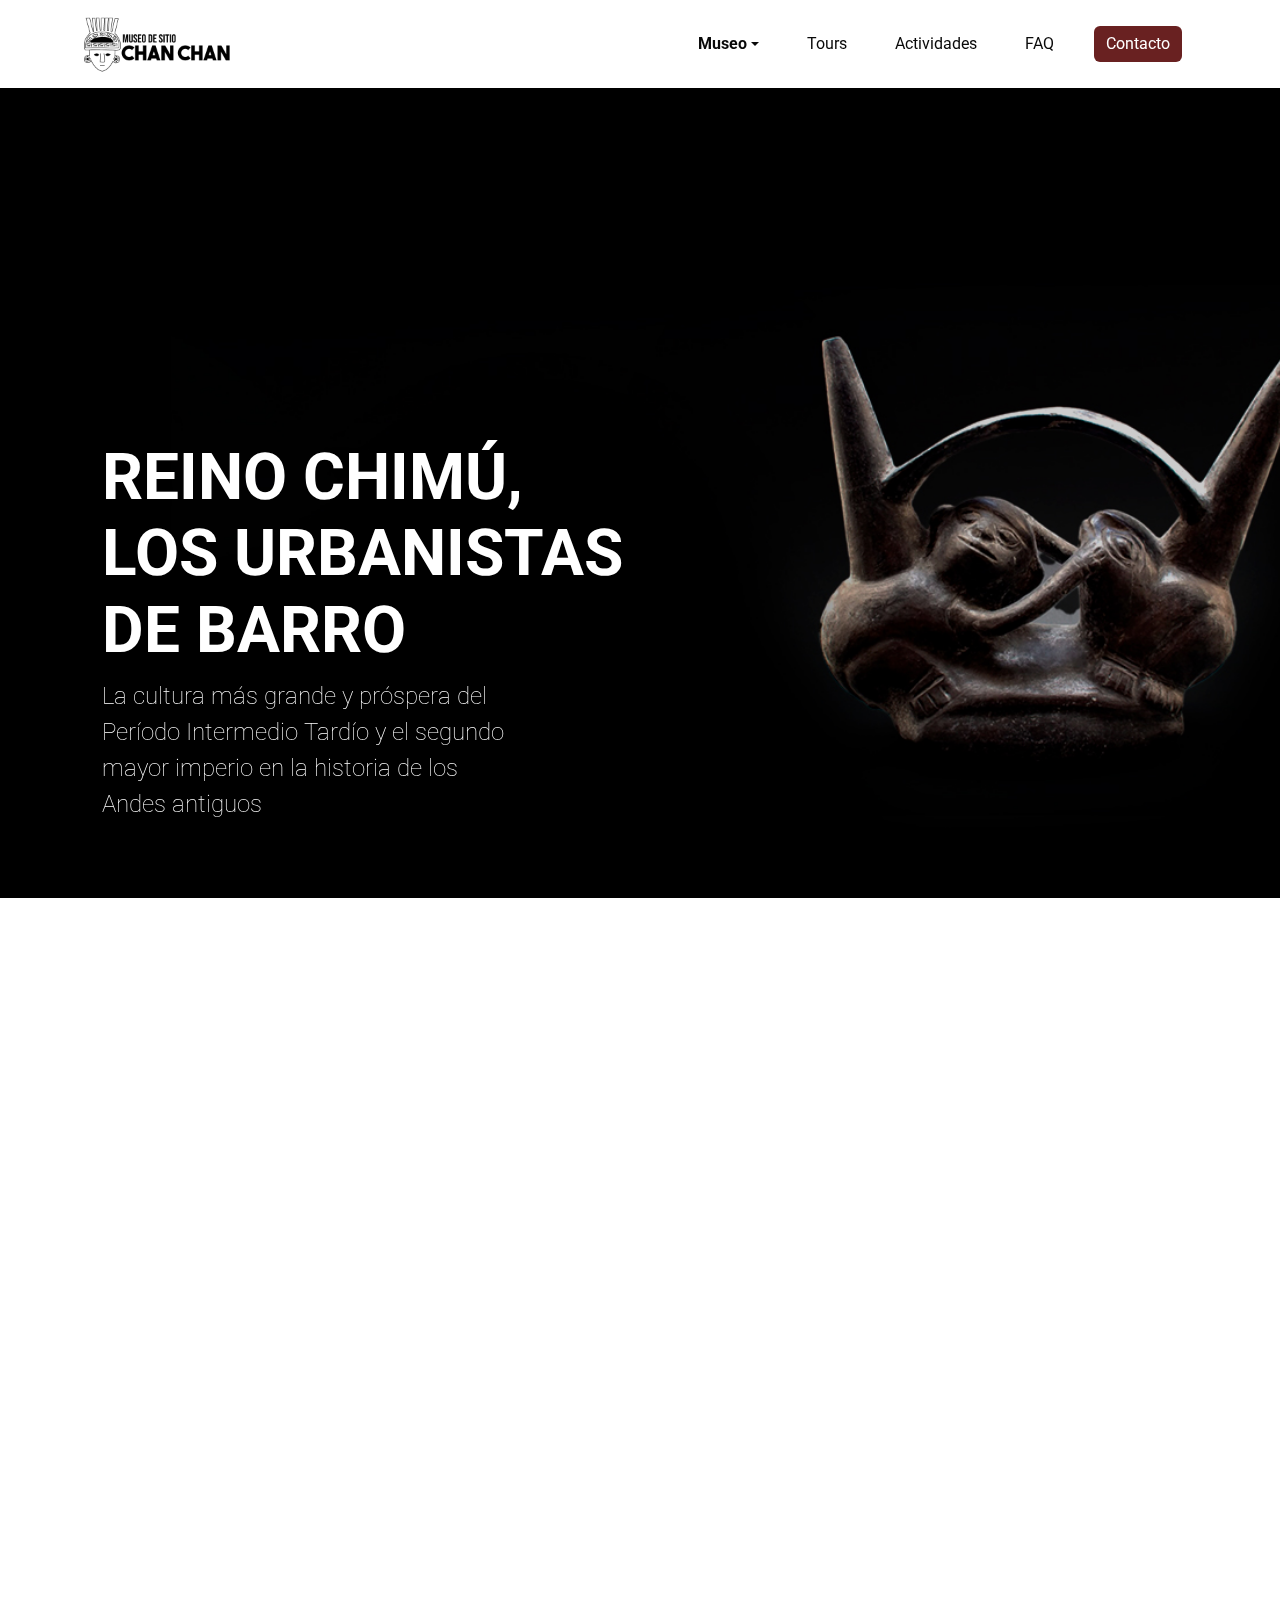
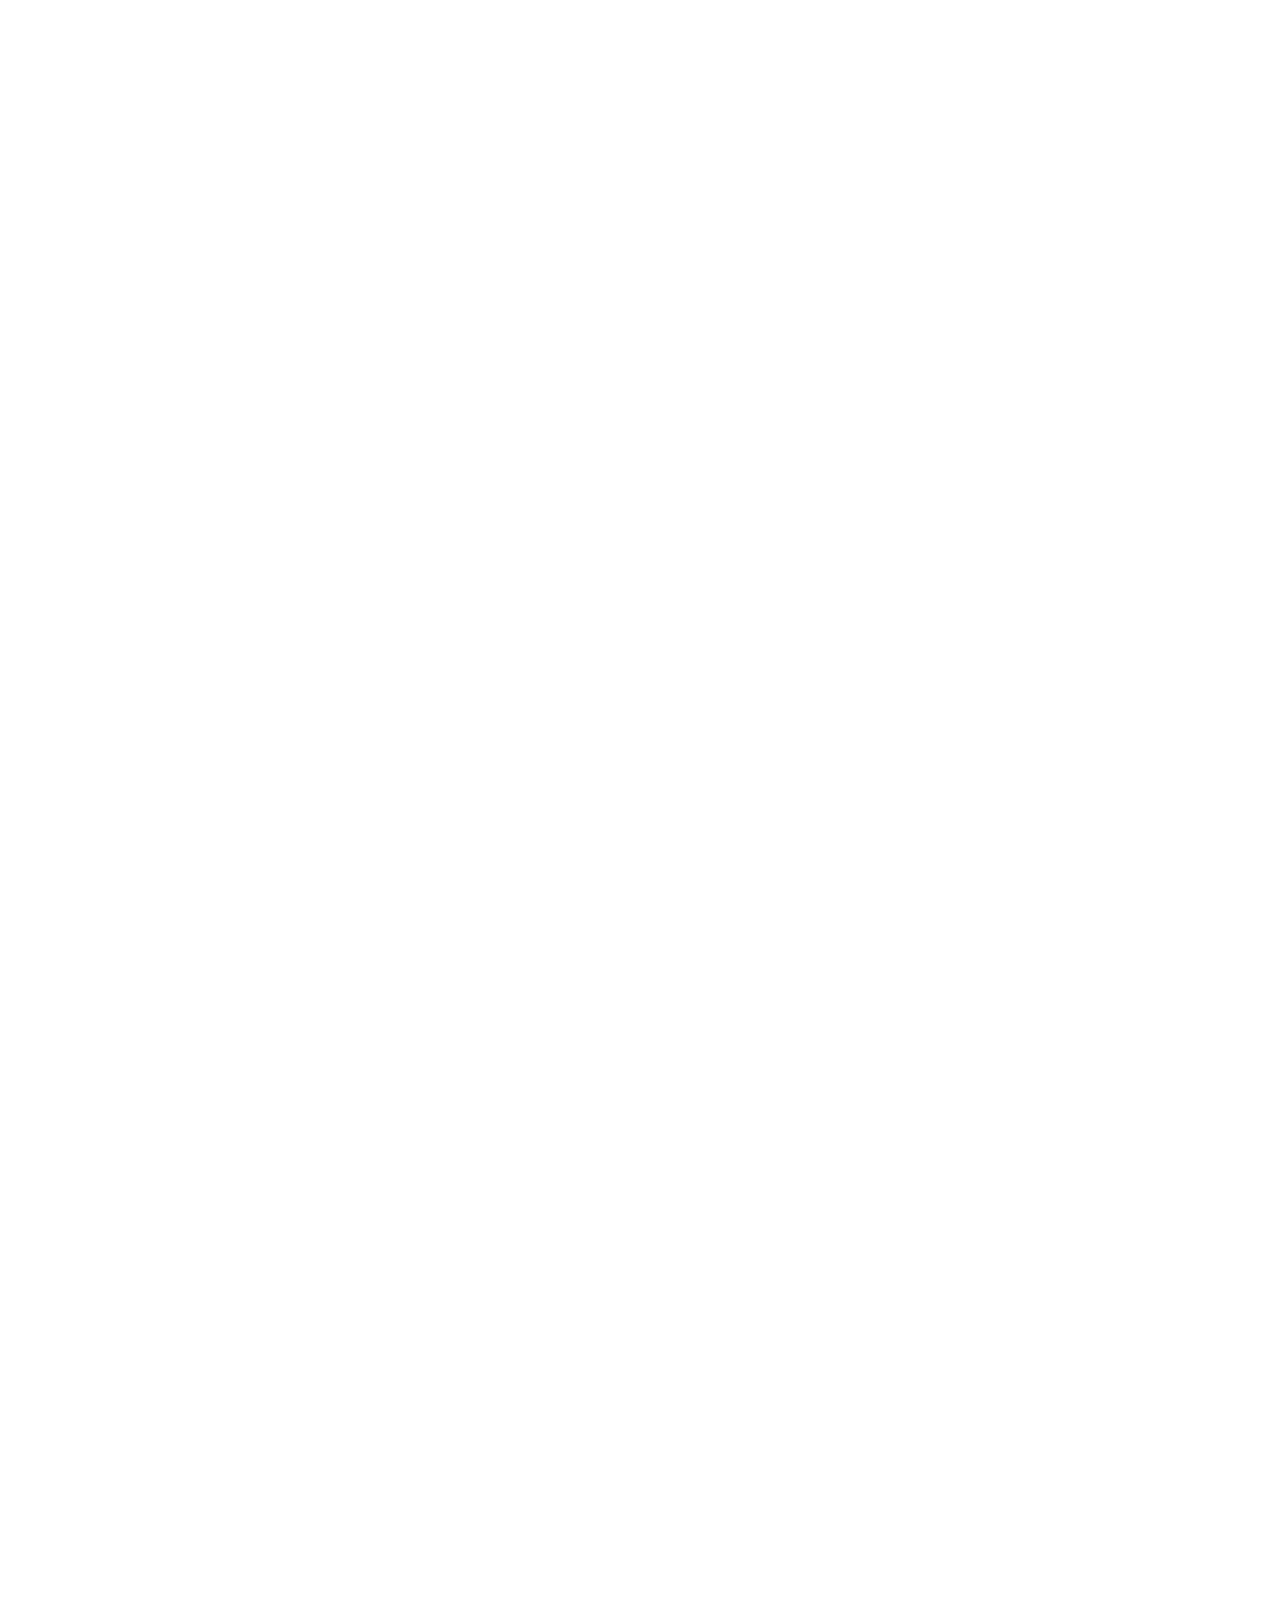
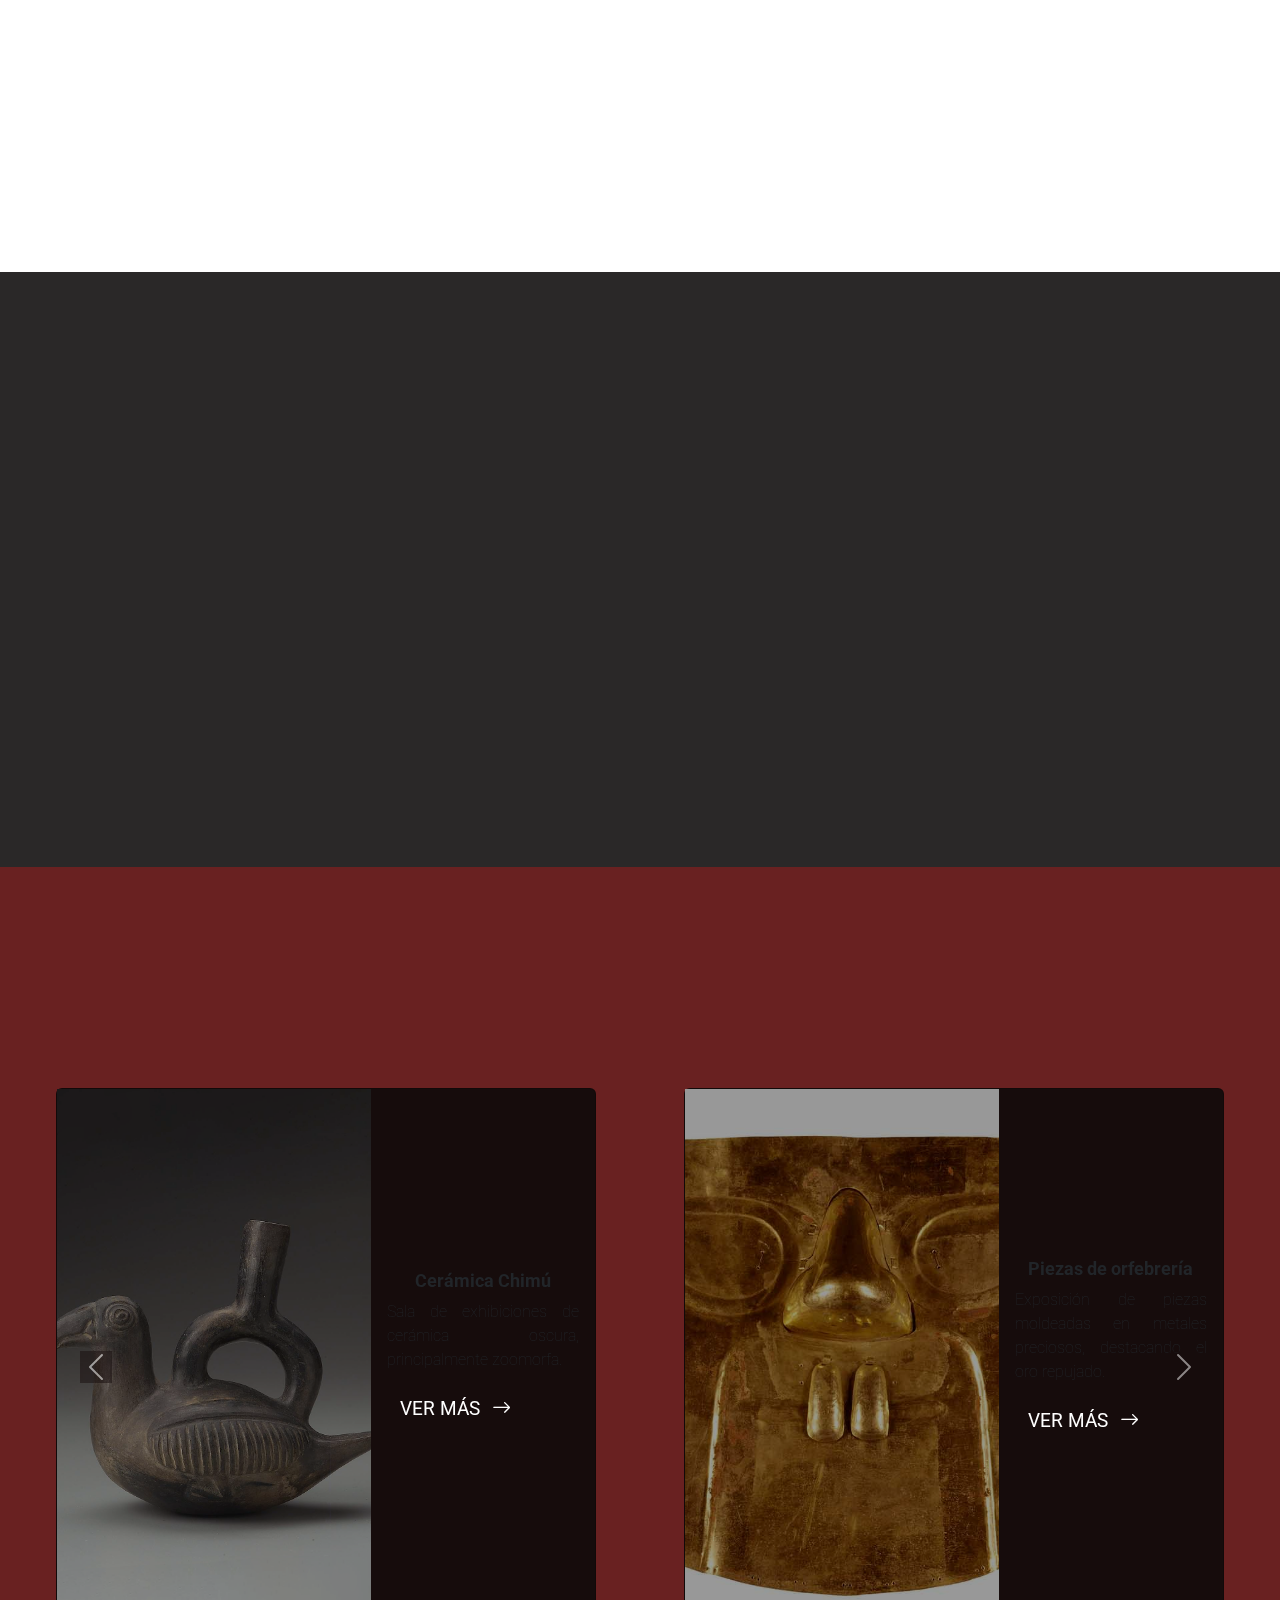
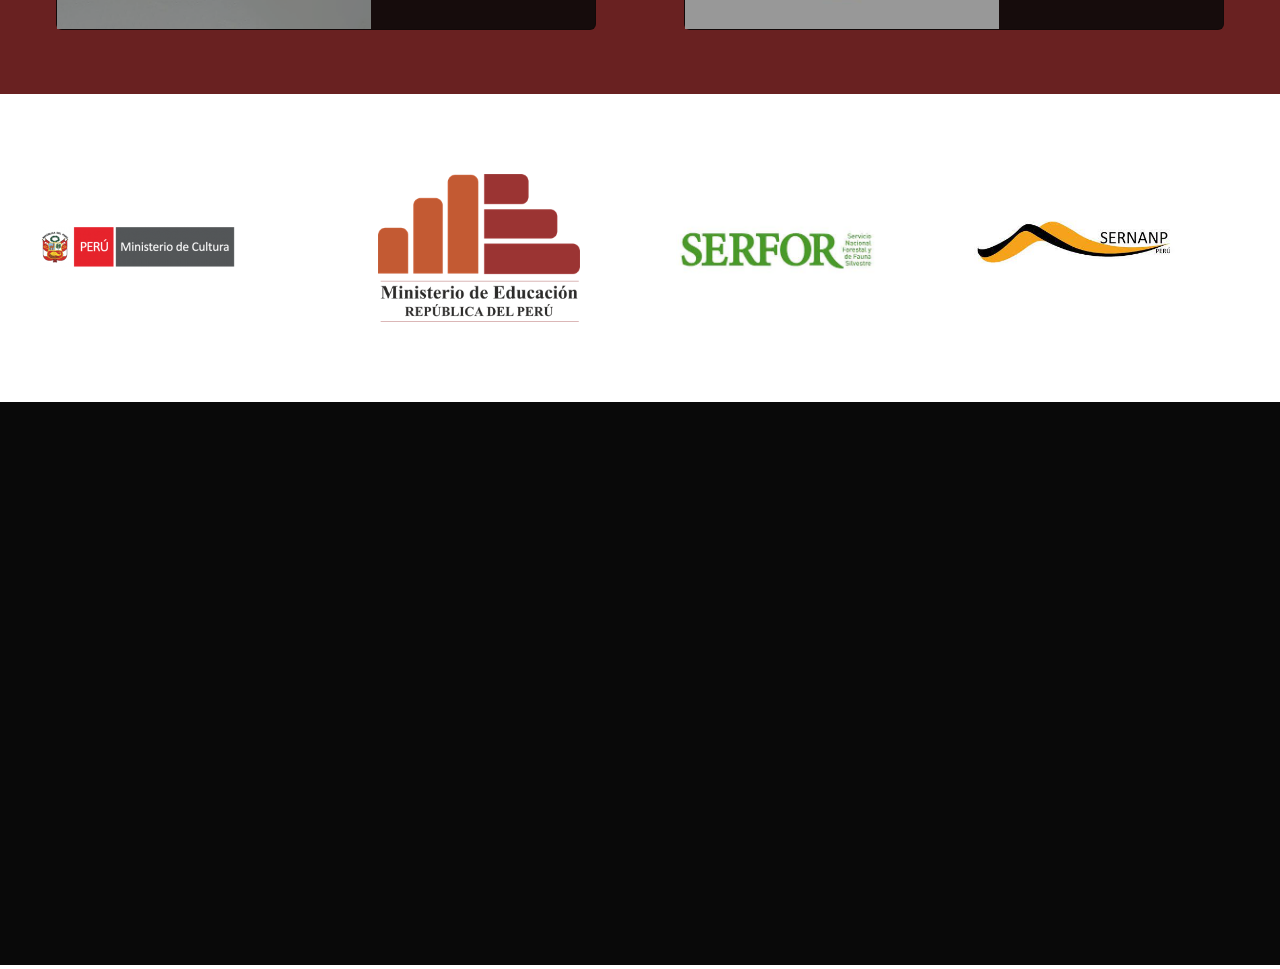
<file: index.html>
<!DOCTYPE html>
<html lang="en">
<head>
    <meta charset="UTF-8">
    <meta http-equiv="X-UA-Compatible" content="IE=edge">
    <meta name="viewport" content="width=device-width, initial-scale=1.0">
    <meta name="description" content="Te damos la bienvenida al Museo de Sitio Chan Chan. Explora el Museo • Tours • Actividades • FAQ • Contacto • VWXM+XPM, Av. Mansiche, Carretera Huanchaco">
    <title>Museo Chan Chan</title>

    <!-- Fuente Roboto -->
    <link rel="preconnect" href="https://fonts.googleapis.com">
    <link rel="preconnect" href="https://fonts.gstatic.com" crossorigin>
    <link href="https://fonts.googleapis.com/css2?family=Roboto:wght@300;400;700&display=swap" rel="stylesheet">
    <!-- Link al boostrap icon -->
    <link rel="stylesheet" href="https://cdn.jsdelivr.net/npm/bootstrap-icons@1.9.1/font/bootstrap-icons.css">
    <!-- Link aol animaciones -->
    <link rel="stylesheet" href="https://unpkg.com/aos@next/dist/aos.css" />
    <!-- Link a Bootstrap -->
    <link rel="stylesheet" href="https://cdn.jsdelivr.net/npm/bootstrap@5.2.0/dist/css/bootstrap.min.css">
    <!-- Link al CSS -->
    <link rel="stylesheet" href="./CSS/styles.css">

</head>


<body>

    <!-- Grila con Bootstrap -->
    <div class="container-fluid">

        <div class="col">

            <header class="row sticky-top header">

                <nav class="navbar navbar-expand-lg navbar-dark">
                    <div class="container pb-4 pb-xl-0">
                        <a class="navbar-brand" href="./index.html"><img src="./img-museo/logo-chan-chan-blanco.png" alt="logo museo" width="150px"></a>
                        <button class="navbar-toggler border border-1" type="button" data-bs-toggle="collapse" data-bs-target="#navbar" aria-controls="navbarNav" aria-expanded="false" aria-label="Toggle navigation">
                        <span class="navbar-toggler-icon"></span>
                        </button>
                        <div class="collapse navbar-collapse" id="navbar">
                            <ul class="navbar-nav align-items-center ms-auto">
                                <li class="nav-item dropdown">
                                    <a class="nav-link dropdown-toggle active d-flex align-items-center" href="./index.html" role="button" data-bs-toggle="dropdown">
                                        <h1>Museo</h1>
                                    </a>
                                    <ul class="dropdown-menu">
                                        <li><a class="dropdown-item" href="#sigcult">Significado</a></li>
                                        <li><a class="dropdown-item" href="#histo">Historia</a></li>
                                        <li><a class="dropdown-item" href="#infog">Infografías</a></li>
                                        <li><a class="dropdown-item" href="#exhib">Exhibiciones</a></li>
                                    </ul>
                                </li>
                                <li class="nav-item">
                                    <a class="nav-link" href="./pages/tours.html">Tours</a>
                                </li>
                                <li class="nav-item">
                                    <a class="nav-link" href="./pages/actividades.html">Actividades </a>
                                </li>
                                <li class="nav-item">
                                    <a class="nav-link" href="./pages/faq.html">FAQ</a>
                                </li>
                                <li class="nav-item">
                                    <div class="contacto">
                                        <a class="btn btn-primary" href="./pages/contacto.html" role="button">Contacto</a>
                                    </div>
                                </li>
                            </ul>
                        </div>
                    </div>
                </nav>

            </header>

            <section class="shero row">

                <div class="container-fluid hero">

                    <div class="row ms-2 ms-xl-5 d-flex align-items-end" data-aos="fade-right">
                        <div class="htexto col-12 col-xl-6">

                            <h6>REINO CHIMÚ,<br>LOS URBANISTAS <br>DE BARRO</h6>
                            <p class="col-xl-9">La cultura más grande y próspera del Período Intermedio Tardío y el segundo mayor imperio en la historia de los Andes antiguos</p>

                        </div>
                    </div>

                </div>

            </section>

            <main class="row">
                
                <div class="mcontent col">

                    <!-- SECCION SIGNIFICADO CULTURAL -->
                    <section id="sigcult" class="maincultural row">
                        
                        <div class="contenido container my-4 p-4 px-xl-5">
                            <div class="titulo px-xl-4" data-aos="fade-right">
                                <h2>SIGNIFICADO<br>CULTURAL</h2>
                                <hr>
                            </div>

                            <div class="px-xl-4 d-flex flex-column flex-xl-row align-items-center">
                                <div class="frase col-xl-6 px-xl-5 my-5 d-flex flex-column align-items-center" data-aos="fade-up" data-aos-duration="1000">
                                    <h3>"Una de las sociedades complejas más importantes del mundo andino"</h3>
                                    <img src="./img-museo/img-generica-cuadrado.png" alt="" width="100">
                                </div>
                                <div class="col-xl-6 texto d-flex flex-column" data-aos="fade-up">
                                    <p>El Complejo Arqueológico de Chan Chan, se deriva de los distintos tipos de valores históricos, estéticos, científicos y sociales que caracterizan al sitio en particular. Su importancia estriba en que es la referencia obligada para el diseño y el desarrollo de los programas de trabajo, para garantizar que toda acción que se ejecute en el Complejo tenga como fin último la conservación de los valores culturales de Chan Chan.</p>
                                    <p>Chan Chan, construido integramente en tierra, fue la capital política, administrativa y religiosa del Estado Chimor, y expresa el más alto grado de desarrollo urbano, económico y social alcanzado por las sociedades costeñas de su época. En él se reflejan, también los mecanismos de control de excedentes y un complejo sistema de información, intercambio y reciprocidad para articular diversos territorios y valles conquistados.</p>
                                    
                                    <button type="button" class="btn btn-link d-flex justify-content-end" data-bs-toggle="modal" data-bs-target="#exampleModal">
                                        <p>SABER MÁS</p>
                                        <i class="bi bi-arrow-right"></i>
                                    </button>
                                    <!-- modal -->
                                    <div class="modal fade" id="exampleModal" tabindex="-1" aria-labelledby="exampleModalLabel" aria-hidden="true">
                                        <div class="modal-dialog">
                                            <div class="modal-content">
                                                <div class="modal-header">
                                                <h4 class="modal-title" id="exampleModalLabel">SIGNIFICADO CULTURAL</h4>
                                                <button type="button" class="btn-close" data-bs-dismiss="modal" aria-label="Close"></button>
                                                </div>
                                                <div class="modal-body">
                                                    <p>La prosperidad inicial de los chimú fue en gran parte debida a destreza agrícola, ya que construyeron extensos sistemas de irrigación usando canales. Más tarde, sus exitosas campañas militares y su política de exigir tributos aseguraron que llegaran a ser el poder regional dominante. Chan Chan llegó a convertirse en la capital de otros centros administrativos, tales como Farfán, Manchan, El Milagro, Quebrado Katuay, y el lugar donde se encuentra la fortaleza de Paramonga. Esta dominación tocó a su fin con el ascenso de los incas quienes, conducidos por Tupac Yupanqui, capturaron al undécimo gobernante chimú conocido como Minchanzaman en el año 1470.</p>
                                                    <p>Luego de eso, el reino chimú se convirtió un estado vasallo del Imperio inca, que mantuvo preso permanentemente al rey chimú en Cuzco para asegurar el cumplimiento del nuevo orden. Los incas también asimilaron algunos aspectos de la cultura chimú, como la herencia de título de sus gobernadores, si bien no sus propiedades; la política de permitir a los gobernantes conquistados una cierta autonomía; la idea de tener agrupamientos de artistas extranjeros trabajando para el estado, y ciertas características del arte chimú. Los incas también mantenían registros de la cultura chimú, y gracias a estos, tenemos, si bien de manera escasa, información sobre sus reyes y sus principales dioses. Entre estos útlimos encontramos al dios creador Ai Apaec, el dios del mar Ni, y, quizás la deidad más importante del panteón chimú, la diosa lunar Si.</p>
                                                    
                                                </div>
                                                <div class="modal-footer">
                                                    <p>Fuente: www.worldhistory.org</p>
                                                </div>
                                            </div>
                                        </div>
                                    </div>
                                </div>
                            </div>
                            
                        </div>
                        
                    </section>

                    <!-- SECCION HISTORIA -->
                    <section id="histo" class="mainhistoria row">
                        <div class="contenido container my-4 p-4 px-xl-5">
                            
                            <div class="titulo px-xl-4" data-aos="fade-right">
                                <h2>HISTORIA</h2>
                                <hr>
                            </div>
                            
                            <div class="shcontenido d-xl-flex flex-xl-column align-items-center my-5">
                                <div class="hbloque1 px-xl-4 d-flex flex-column flex-xl-row align-items-center">
                                    <img class="col-xl-3 img-fluid" src="./img-museo/vista-muro-chan-chan-opt.jpg" alt="vista en perspectiva de paredes grabadas" height="300px" data-aos="zoom-in">
                                    <div class="hbloque1__texto my-4 ps-xl-5 offset-xl-1" data-aos="fade-up">
                                        <h3>Chan Chan se ubica frente al mar, a mitad de camino entre el balneario de Huanchaco y la ciudad de Trujillo, en la costa norte del Perú</h3>
                                        <p>Desde fines del intermedio temprano (600 d.C.), y comienzos del horizonte medio (700 d.C.) -fase Moche V- en la costa norte del Perú, surgen nuevos modelos de ciudades, donde la estructura principal no será únicamente una pirámide ceremonial, sino una gran cantidad de cuartos y edificios cercados por grandes muros («canchones»), que acompañan a ésta como la parte más importante del asentamiento.</p>
                                        <p>Por su gran volumen y su antiguo prestigio de haber sido la capital de un importante y rico reino, Chan Chan ha estado presente en el interés de los viajeros e investigadores desde hace siglos. Sin embargo, hay que hacer notar que las menciones y referencias de este sitio en los documentos más antiguos, después de la conquista española, son escasos, o se refieren a él como una ruina.</p>
                                    </div>                                
                                </div>
                                
                                <div class="hbloque2 col-xl-6 py-4 p-xl-5 m-xl-5 d-flex flex-column justify-content-center" data-aos="zoom-out">
                                    <hr>
                                    <h3>Es por eso que se postula, que tras la conquista Inca, Chan Chan (en un tiempo, rival del Cusco) fue saqueada y destruida (aproximadamente en el año 1470)</h3>
                                    <hr>
                                    <p>Cuando llegó Pizarro (1532) esta ciudad era sólo un pálido reflejo de su viejo esplendor, habitado por pocas personas de escasa importancia política y económica.</p>
                                </div>
                                
                                <div class="shblock3 d-xl-flex flex-xl-column align-items-end" data-aos="fade-up"
                                data-aos-duration="1000">    
                                <div class="hbloque3 col-xl-6 px-xl-4">
                                    <h3>Durante la época del virreinato (1532 – 1821) Chan Chan fue objeto de múltiples saqueos y destrucciones, pues existía la creencia que entre sus muros y pirámides estaba escondido un gran tesoro en piezas de oro y plata.</h4>
                                    <p>Y aunque no hay datos oficiales que lo respalden, existe la leyenda de que varias fortunas se originaron de esa manera. Recién en el siglo XIX, con el renacer de las ciencias, esta ciudad fue estudiada con interés académico, viajeros como Rivero, Tschudi , Hutchinson, Middendorf y Bandelier la dibujaron, mapearon y describieron, preguntándose por su origen y cómo habría sido la vida las personas que poblaron Chan Chan.</p>
                                    <p>El siglo XX inaugura a la arqueología como ciencia, y los arqueólogos la hacen una de las principales fuentes de conocimiento del pasado peruano. Destacan las investigaciones de Bennet, Schaedel, Willey, Kosos, West, Mosley y Mackey.</p>
                                </div>
                                </div>

                        </div>
                    </section>

                    <!-- SECCION INFOGRAFIAS -->
                    <section id="infog" class="maininfog row">
                        
                        <div class="contenido container my-4 p-4">
                            <div class="titulo px-xl-4" data-aos="fade-right">
                                <h2>INFOGRAFÍAS</h2>
                                <hr>
                            </div>

                            
                            <!-- CARRUSEL PANTALLAS MOBILE -->

                            <div id="carruselinfmobile" class="carousel slide d-sm-none my-5" data-bs-ride="carousel" data-aos="zoom-in-right">
                                <div class="carousel-inner">
                                    
                                    <div class="carousel-item active">                          
                                        <div class="card-wraper d-flex justify-content-center">
                                            <div class="card d-flex align-items-center" style="width: 18rem;">
                                            <img src="./img-museo/mapa-expansion-chimu.png" class="card-img-top" alt="vista de la expansion chimú en territorio peruano" style="height: 20rem; object-fit: cover;">
                                            <div class="card-body" style=" height:12rem ;">
                                        
                                                <div class="descripcion" data-aos="fade-up" data-aos-duration="800">
                                                    <h4 class="my-2">Mapa de Expansión Territorial</h4>
                                                    <p>Los sucesores del mítico fundador chimú, Tacaynamo se apoderaron los valles adyacentes a Chan Chan.</p>
                                                </div>
                                                <div>
                                                    <button type="button" class="btn btn-link d-flex justify-content-end" data-bs-toggle="modal" data-bs-target="#infog-1">
                                                        <p>SABER MÁS</p>
                                                        <i class="bi bi-arrow-right"></i>
                                                    </button>
                                                    <!-- modal -->
                                                    <div class="modal fade" id="infog-1" tabindex="-1" aria-labelledby="exampleModalLabel" aria-hidden="true">
                                                        <div class="modal-dialog">
                                                            <div class="modal-content">
                                                                <div class="modal-header">
                                                                <h4 class="modal-title" id="exampleModalLabel">Expansión Territorial</h4>
                                                                <button type="button" class="btn-close" data-bs-dismiss="modal" aria-label="Close"></button>
                                                                </div>
                                                                <div class="modal-body">
                                                                    <p>La prosperidad inicial de los chimú fue en gran parte debida a destreza agrícola, ya que construyeron extensos sistemas de irrigación usando canales. Más tarde, sus exitosas campañas.</p>
                                                                    
                                                                </div>
                                                                <div class="modal-footer">
                                                                    <p>Fuente: www.worldhistory.org</p>
                                                                </div>
                                                            </div>
                                                        </div>
                                                    </div>
                                                </div>
                                        
                                            </div>
                                            </div>
                                        </div>
                                    </div>
                                    <div class="carousel-item">
                                        <div class="card-wraper d-flex justify-content-center">
                                            <div class="card" style="width: 18rem;">
                                                <img src="./img-museo/linea-de-tiempo.jpg" class="card-img-top" alt="vista de la expansion chimú en territorio peruano" style="height: 20rem; object-fit: cover;">
                                                <div class="card-body" style="height:12rem ;">
                                    
                                                    <div data-aos="fade-up" data-aos-duration="800">
                                                        <h4 class="my-2">Línea de Tiempo Cultural</h4>
                                                        <p>Desarrollo temporal de las culturas peruanas en relación al reino Chimú.</p>
                                                    </div>
                                                    <button type="button" class="btn btn-link d-flex justify-content-end" data-bs-toggle="modal" data-bs-target="#infog-2">
                                                        <p>SABER MÁS</p>
                                                        <i class="bi bi-arrow-right"></i>
                                                    </button>
                                                    <!-- modal -->
                                                    <div class="modal fade" id="infog-2" tabindex="-1" aria-labelledby="exampleModalLabel" aria-hidden="true">
                                                    <div class="modal-dialog">
                                                        <div class="modal-content">
                                                            <div class="modal-header">
                                                            <h4 class="modal-title" id="exampleModalLabel">Línea de Tiempo</h4>
                                                            <button type="button" class="btn-close" data-bs-dismiss="modal" aria-label="Close"></button>
                                                            </div>
                                                            <div class="modal-body">
                                                                <p>Catorce mil años de culturas únicas precedieron a los Inka en los Andes. Cuatro, en particular, Chavín, Tiwanaku, Wari y Chimú, influyeron en las tradiciones de los Inka y sentaron las bases para el surgimiento del Imperio Inka y el sistema vial:</p>
                                                                <h5>1000 a.C. 100 d.C.: CHAVÍN</h5>
                                                                <p>La cultura Chavín fue la primera gran cultura unificadora de los Andes. Sus poblaciones, aunque dispersas—entre las cuales Chavín de Huantar fue la más numerosa—compartían un estilo característico de arte, arquitectura, cerámica y modo de vida, que influenció a otros grupos étnicos.</p>
                                                                <h5>400 a 1000 d.C.: TIWANAKU</h5>
                                                                <p>Ubicada cerca del lago Titicaca, la ciudad de Tiwanaku era el centro de una cultura cuya religión, arte y arquitectura ejercieron gran influencia en el sur de los Andes. A fin de fomentar el comercio y la distribución de recursos, los pueblos Aymara de Tiwanaku construyeron caminos que se extendían hasta la costa del Pacífico.</p>
                                                                <h5>600 a 1100 d.C.: WARI</h5>
                                                                <p>Los Wari construyeron un gran imperio. Se expandieron desde la sierra central del Perú hacia otros territorios con el fin de propagar su religión. Para ejercer control sobre las áreas remotas, los Wari establecieron centros provinciales, así como una extensa red vial.</p>
                                                                <h5>1100 a 1400 d.C.: CHIMÚ</h5>
                                                                <p>La muy bien organizada capital de los Chimú, Chan Chan, fue la ciudad más grande de su época en el hemisferio occidental. Los Chimú construyeron una red de caminos, canales y sistemas de irrigación que los ayudaron a expandirse a lo largo de la costa norte de Perú.</p>
                                                                
                                                            </div>
                                                            <div class="modal-footer">
                                                                <p>Fuente: www.worldhistory.org</p>
                                                            </div>
                                                        </div>
                                                    </div>
                                                    </div>
                                    
                                                </div>
                                            </div>
                                        </div>
                                    </div>
                                    <div class="carousel-item">
                                        <div class="card-wraper d-flex justify-content-center">
                                            <div class="card" style="width: 18rem;">
                                                <img src="./img-museo/mapa-organizacion-territorial.png" class="card-img-top" alt="vista de la expansion chimú en territorio peruano" style="height: 20rem; object-fit: cover;">
                                                <div class="card-body" style="height:12rem ;">
                                    
                                                    <div data-aos="fade-up" data-aos-duration="800">
                                                        <h4 class="my-2">Organización Territorial</h4>
                                                        <p>Los chimú se desarrollaron en el valle del río Moche, acabando en Trujillo central.</p>
                                                    </div>
                                                    <button type="button" class="btn btn-link d-flex justify-content-end" data-bs-toggle="modal" data-bs-target="#infog-3">
                                                        <p>SABER MÁS</p>
                                                        <i class="bi bi-arrow-right"></i>
                                                    </button>
                                                    <!-- modal -->
                                                    <div class="modal fade" id="infog-3" tabindex="-1" aria-labelledby="exampleModalLabel" aria-hidden="true">
                                                    <div class="modal-dialog">
                                                        <div class="modal-content">
                                                            <div class="modal-header">
                                                            <h4 class="modal-title" id="exampleModalLabel">Organización Territorial</h4>
                                                            <button type="button" class="btn-close" data-bs-dismiss="modal" aria-label="Close"></button>
                                                            </div>
                                                            <div class="modal-body">
                                                                <p>El Reino Chimú se desarrolló en la franja costeña norte del actual Perú, entre el Océano Pacífico y las estribaciones occidentales de los Andes, en territorios donde siglos atrás existieron los mochicas y los lambayeques. Al igual que los mochicas, los chimú se desarrollaron en el valle del río Moche (al norte de Lima), al noreste de Huarmey acabando en Trujillo central, en el departamento de La Libertad. Limitaba por el sur con Carabayllo (Lima) y por el norte con el río Tumbes, esta región posee un conjunto de valles y tierras fértiles irrigados por los ríos que descienden desde las altas cumbres andinas. Aunque las condiciones climáticas en ciertas temporadas son muy drásticas, especialmente con la llegada del fenómeno de El Niño.</p>
                                                                <p>La capital del reino, Chan Chan, contó con una extensión de 22 kilómetros cuadrados, ubicada próxima al mar, a una altitud media de 34 msnm, en el valle del río Moche antiguamente denominado valle de “Chimo” hoy valle de Moche, cerca de la actual ciudad de Trujillo, a 550 km al norte de Lima. Fue la capital, centro del poder político, económico, religioso y cultural está considerada como una de las urbes de adobe más grandes del mundo.</p>
                                                                
                                                            </div>
                                                            <div class="modal-footer">
                                                                <p>Fuente: www.worldhistory.org</p>
                                                            </div>
                                                        </div>
                                                    </div>
                                                    </div>
                                    
                                                </div>
                                            </div>
                                        </div>
                                    </div>
                        
                                </div>    
                                <button class="carousel-control-prev" type="button" data-bs-target="#carruselinfmobile" data-bs-slide="prev">
                                    <span class="carousel-control-prev-icon" aria-hidden="true"></span>
                                    <span class="visually-hidden">Previous</span>
                                </button>
                                <button class="carousel-control-next" type="button" data-bs-target="#carruselinfmobile" data-bs-slide="next">
                                    <span class="carousel-control-next-icon" aria-hidden="true"></span>
                                    <span class="visually-hidden">Next</span>
                                </button>
                            </div>

                            <!-- CARRUSEL PANTALLAS GRANDES -->
                            <div id="carruselinfxl" class="carousel slide my-xl-5 align-items-center slide d-none d-sm-block" data-bs-ride="carousel" data-aos="zoom-in-right">
                                <div class="carousel-inner d-xl-flex">
                                    <div class="carousel-item active">
                                        <div class="cards-wrapper d-xl-flex justify-content-around">
                                            <div class="card mb-3" style="max-width: 540px">
                                                <div class="row g-0">
                                                    <div class="col-xl-7">
                                                        <img class="img-fluid h-100" src="./img-museo/mapa-expansion-chimu.png" alt="vista de la expansion chimú en territorio peruano">
                                                    </div>
                                                    <div class="col-xl-5">
                                                        <div class="card-body">
                                                            <h4 class="card-title">Mapa de Expansión Territorial</h4>
                                                            <p class="card-text">Los sucesores del mítico fundador chimú, Tacaynamo se apoderaron los valles adyacentes a Chan Chan.</p>
                                                            <button type="button" class="btn btn-link d-flex justify-content-end" data-bs-toggle="modal" data-bs-target="#infog-xl-1">
                                                                <p>SABER MÁS</p>
                                                                <i class="bi bi-arrow-right"></i>
                                                            </button>
                                                            <!-- modal -->
                                                            <div class="modal fade" id="infog-xl-1" tabindex="-1" aria-labelledby="exampleModalLabel" aria-hidden="true">
                                                            <div class="modal-dialog">
                                                                <div class="modal-content">
                                                                    <div class="modal-header">
                                                                    <h4 class="modal-title" id="exampleModalLabel">Línea de Tiempo</h4>
                                                                    <button type="button" class="btn-close" data-bs-dismiss="modal" aria-label="Close"></button>
                                                                    </div>
                                                                    <div class="modal-body">
                                                                        <p>Catorce mil años de culturas únicas precedieron a los Inka en los Andes. Cuatro, en particular, Chavín, Tiwanaku, Wari y Chimú, influyeron en las tradiciones de los Inka y sentaron las bases para el surgimiento del Imperio Inka y el sistema vial:</p>
                                                                        <h5>1000 a.C. 100 d.C.: CHAVÍN</h5>
                                                                        <p>La cultura Chavín fue la primera gran cultura unificadora de los Andes. Sus poblaciones, aunque dispersas—entre las cuales Chavín de Huantar fue la más numerosa—compartían un estilo característico de arte, arquitectura, cerámica y modo de vida, que influenció a otros grupos étnicos.</p>
                                                                        <h5>400 a 1000 d.C.: TIWANAKU</h5>
                                                                        <p>Ubicada cerca del lago Titicaca, la ciudad de Tiwanaku era el centro de una cultura cuya religión, arte y arquitectura ejercieron gran influencia en el sur de los Andes. A fin de fomentar el comercio y la distribución de recursos, los pueblos Aymara de Tiwanaku construyeron caminos que se extendían hasta la costa del Pacífico.</p>
                                                                        <h5>600 a 1100 d.C.: WARI</h5>
                                                                        <p>Los Wari construyeron un gran imperio. Se expandieron desde la sierra central del Perú hacia otros territorios con el fin de propagar su religión. Para ejercer control sobre las áreas remotas, los Wari establecieron centros provinciales, así como una extensa red vial.</p>
                                                                        <h5>1100 a 1400 d.C.: CHIMÚ</h5>
                                                                        <p>La muy bien organizada capital de los Chimú, Chan Chan, fue la ciudad más grande de su época en el hemisferio occidental. Los Chimú construyeron una red de caminos, canales y sistemas de irrigación que los ayudaron a expandirse a lo largo de la costa norte de Perú.</p>
                                                                        
                                                                    </div>
                                                                    <div class="modal-footer">
                                                                        <p>Fuente: www.worldhistory.org</p>
                                                                    </div>
                                                                </div>
                                                            </div>
                                                            </div>
                                                        </div>
                                                    </div>
                                                </div>
                                            </div>

                                            <div class="card mb-3" style="max-width: 540px">
                                                <div class="row g-0">
                                                    <div class="col-xl-7">
                                                        <img class="img-fluid h-100" src="./img-museo/linea-de-tiempo.jpg" alt="vista de la expansion chimú en territorio peruano">
                                                    </div>
                                                    <div class="col-xl-5">
                                                        <div class="card-body">
                                                            <h5 class="card-title">Linea de Tiempo Cultural</h4>
                                                            <p class="card-text">Desarrollo temporal de las culturas peruanas en relación al reino Chimú.</p>
                                                            <button type="button" class="btn btn-link d-flex justify-content-end" data-bs-toggle="modal" data-bs-target="#infog-xl-2">
                                                                <p>SABER MÁS</p>
                                                                <i class="bi bi-arrow-right"></i>
                                                            </button>
                                                            <!-- modal -->
                                                            <div class="modal fade" id="infog-xl-2" tabindex="-1" aria-labelledby="exampleModalLabel" aria-hidden="true">
                                                            <div class="modal-dialog">
                                                                <div class="modal-content">
                                                                    <div class="modal-header">
                                                                    <h4 class="modal-title" id="exampleModalLabel">Línea de Tiempo</h4>
                                                                    <button type="button" class="btn-close" data-bs-dismiss="modal" aria-label="Close"></button>
                                                                    </div>
                                                                    <div class="modal-body">
                                                                        <p>Catorce mil años de culturas únicas precedieron a los Inka en los Andes. Cuatro, en particular, Chavín, Tiwanaku, Wari y Chimú, influyeron en las tradiciones de los Inka y sentaron las bases para el surgimiento del Imperio Inka y el sistema vial:</p>
                                                                        <h5>1000 a.C. 100 d.C.: CHAVÍN</h5>
                                                                        <p>La cultura Chavín fue la primera gran cultura unificadora de los Andes. Sus poblaciones, aunque dispersas—entre las cuales Chavín de Huantar fue la más numerosa—compartían un estilo característico de arte, arquitectura, cerámica y modo de vida, que influenció a otros grupos étnicos.</p>
                                                                        <h5>400 a 1000 d.C.: TIWANAKU</h5>
                                                                        <p>Ubicada cerca del lago Titicaca, la ciudad de Tiwanaku era el centro de una cultura cuya religión, arte y arquitectura ejercieron gran influencia en el sur de los Andes. A fin de fomentar el comercio y la distribución de recursos, los pueblos Aymara de Tiwanaku construyeron caminos que se extendían hasta la costa del Pacífico.</p>
                                                                        <h5>600 a 1100 d.C.: WARI</h5>
                                                                        <p>Los Wari construyeron un gran imperio. Se expandieron desde la sierra central del Perú hacia otros territorios con el fin de propagar su religión. Para ejercer control sobre las áreas remotas, los Wari establecieron centros provinciales, así como una extensa red vial.</p>
                                                                        <h5>1100 a 1400 d.C.: CHIMÚ</h5>
                                                                        <p>La muy bien organizada capital de los Chimú, Chan Chan, fue la ciudad más grande de su época en el hemisferio occidental. Los Chimú construyeron una red de caminos, canales y sistemas de irrigación que los ayudaron a expandirse a lo largo de la costa norte de Perú.</p>
                                                                        
                                                                    </div>
                                                                    <div class="modal-footer">
                                                                        <p>Fuente: www.worldhistory.org</p>
                                                                    </div>
                                                                </div>
                                                            </div>
                                                            </div>
                                                        </div>
                                                    </div>
                                                </div>
                                            </div>

                                        </div>
                                    </div>
                        
                                    <div class="carousel-item">
                                        <div class="cards-wrapper d-xl-flex justify-content-around">
                                            <div class="card mb-3" style="max-width: 540px">
                                                <div class="row g-0">
                                                    <div class="col-xl-7">
                                                        <img class="img-fluid h-100" src="./img-museo/mapa-organizacion-territorial.png" alt="vista de la expansion chimú en territorio peruano">
                                                    </div>
                                                    <div class="col-xl-5">
                                                        <div class="card-body">
                                                            <h4 class="card-title">Organización Territorial</h4>
                                                            <p class="card-text">Los chimú se desarrollaron en el valle del río Moche, al noreste de Huarmey acabando en Trujillo central.</p>
                                                            <button type="button" class="btn btn-link d-flex justify-content-end" data-bs-toggle="modal" data-bs-target="#infog-xl-3">
                                                                <p>SABER MÁS</p>
                                                                <i class="bi bi-arrow-right"></i>
                                                            </button>
                                                            <!-- modal -->
                                                            <div class="modal fade" id="infog-xl-3" tabindex="-1" aria-labelledby="exampleModalLabel" aria-hidden="true">
                                                            <div class="modal-dialog">
                                                                <div class="modal-content">
                                                                    <div class="modal-header">
                                                                    <h4 class="modal-title" id="exampleModalLabel">Organización Territorial</h4>
                                                                    <button type="button" class="btn-close" data-bs-dismiss="modal" aria-label="Close"></button>
                                                                    </div>
                                                                    <div class="modal-body">
                                                                        <p>Chan Chan: La capital del reino.</p>
                                                                        <p>Farfán. Palacio provincial norteño, en el valle de Zaña, Lambayeque.</p>
                                                                        <p>Manchan. Centro provincial sureño, en el valle de Casma, Ancash, que muestra una fusión e interacción estilística y arquitectónica con el estilo Casma, antecesor del estado Chimú en este valle.</p>
                                                                        <p>Pakatnamú. De origen moche que se levanta en el valle de Jequetepeque, en Pacasmayo, en el departamento de La Libertad</p>
                                                                        <p>Apurlec. Edificada entre los valles de Motupe y La Leche en el departamento de Lambayeque.</p>
                                                                        <p>Paramonga En el valle del río Fortaleza, cerca de Pativilca en el departamento de Lima.</p>
                                                                        
                                                                    </div>
                                                                    <div class="modal-footer">
                                                                        <p>Fuente: www.worldhistory.org</p>
                                                                    </div>
                                                                </div>
                                                            </div>
                                                            </div>
                                                        </div>
                                                    </div>
                                                </div>
                                            </div>

                                            <div class="card mb-3" style="max-width: 540px">
                                                <div class="row g-0">
                                                    <div class="col-xl-7">
                                                        <img class="img-fluid h-100" src="./img-museo/mapa-guerra-chimú-inca.png" alt="vista de la expansion chimú en territorio peruano">
                                                    </div>
                                                    <div class="col-xl-5">
                                                        <div class="card-body">
                                                            <h4 class="card-title">Guerra Chimú Inca</h4>
                                                            <p class="card-text">Conflicto que se libró entre el Reino Chimú y los incas, desarrollado por las políticas expansionistas de ambas potencias emergentes </p>
                                                            <button type="button" class="btn btn-link d-flex justify-content-end" data-bs-toggle="modal" data-bs-target="#infog-4">
                                                                <p>SABER MÁS</p>
                                                                <i class="bi bi-arrow-right"></i>
                                                            </button>
                                                            <!-- modal -->
                                                            <div class="modal fade" id="infog-4" tabindex="-1" aria-labelledby="exampleModalLabel" aria-hidden="true">
                                                            <div class="modal-dialog">
                                                                <div class="modal-content">
                                                                    <div class="modal-header">
                                                                    <h4 class="modal-title" id="exampleModalLabel">Guerra Chimú Inca</h4>
                                                                    <button type="button" class="btn-close" data-bs-dismiss="modal" aria-label="Close"></button>
                                                                    </div>
                                                                    <div class="modal-body">
                                                                        
                                                                        <h5>En el libro VI de los Comentarios reales de los incas, del Inca Garcilaso de la Vega, se narra la conquista incaica del reino Chimú (Capítulo XXXII: «Van a conquistar al rey Chimú, y la guerra cruel que se hacen» y Capítulo XXXIII: «Penitencia y aflicciones del Gran Chimú, y como se rinde este»)</h5>
                                                                        <p>Garcilaso sitúa esta conquista bajo el reinado del Inca Pachacútec, con quien empezó la expansión imperial incaica. Las fuerzas incas estuvieron comandadas por el príncipe Inca Yupanqui y contaron con el apoyo de los yungas de Chuquimancu y Cuismancu (reyezuelos de los valles del actual departamento de Lima), antiguos enemigos de los chimúes. La guerra fue larga y sangrienta. Con grandes esfuerzos los incas avanzaron por Parmunca (Paramonga) y Santa, y no pudiendo doblegar la resistencia del enemigo, el príncipe inca pidió más refuerzos, que le llegaron en número de 20.000 soldados. </p>
                                                                        <p>El Gran Chimú (Minchancaman), viendo que era imposible resistir más y presionado por sus propios súbditos, se rindió, sometiéndose en vasallaje a los incas. Cuenta Garcilaso que en memoria de esta conquista, los incas elevaron la fortaleza de Paramonga (aunque esta es en realidad pre-inca).</p>
                                                                        <p>La conquista inca debió ocurrir hacia 1470. Los incas trasladaron al Cuzco los tesoros del Gran Chimú así como a los reputados orfebres chimúes, para que adornaran el Coricancha o Templo del Sol.</p>
                                                                        
                                                                    </div>
                                                                    <div class="modal-footer">
                                                                        <p>Fuente: www.worldhistory.org</p>
                                                                    </div>
                                                                </div>
                                                            </div>
                                                            </div>
                                                        </div>
                                                    </div>
                                                </div>
                                            </div>

                                        </div>
                                    </div>
                        
                                </div>
                    
                                <button class="carousel-control-prev" type="button" data-bs-target="#carruselinfxl" data-bs-slide="prev">
                                    <span class="carousel-control-prev-icon" aria-hidden="true"></span>
                                    <span class="visually-hidden">Previous</span>
                                </button>
                                <button class="carousel-control-next" type="button" data-bs-target="#carruselinfxl" data-bs-slide="next">
                                    <span class="carousel-control-next-icon" aria-hidden="true"></span>
                                    <span class="visually-hidden">Next</span>
                                </button>
                    
                            </div>
                    
                        </div>
                        
                    </section>

                    <!-- SECCION EXHIBICIÓN -->
                    <section id="exhib" class="mainexhib row">
                        <div class="contenido container my-4 p-4">
                            <div class="titulo px-xl-4" data-aos="fade-right">
                                <h2>EXHIBICIONES</h2>
                                <hr>
                            </div>

                            <!-- CARRUSEL PANTALLAS MOBILE -->

                            <div id="carruselexhmobile" class="carousel slide d-sm-none my-5" data-bs-ride="carousel" data-aos="zoom-in-right">
                                <div class="carousel-inner">
                                    <div class="carousel-item active">
                                        <div class="card-wraper d-flex justify-content-center">    
                                            <div class="card" style="width: 18rem;">
                                                    <img src="./img-museo/pieza-ceramica-ave.png" class="card-img-top" alt="vista de un huaco de ave" style="height: 20rem; object-fit: cover;">
                                                    <div class="card-body" style=" height:12rem ;">
                                                    
                                                        <div>
                                                            <h4 class="my-2">Cerámica Chimú</h4>
                                                            <p>Sala de exhibiciones de cerámica oscura, principalmente zoomorfa.</p>
                                                            <button type="button" class="btn btn-link d-flex">
                                                                <P>VER MÁS</P>
                                                                <i class="bi bi-arrow-right"></i>
                                                            </button>
                                                        </div>
                                                            
                                                    </div>
                                                        
                                                    
                                                </div>
                                            </div>
                                    </div>
                                    <div class="carousel-item">
                                        <div class="card-wraper d-flex justify-content-center">
                                            <div class="card" style="width: 18rem;">
                                            <img src="./img-museo/pieza-mascara.jpg" class="card-img-top" alt="vista de un huaco de ave" style="height: 20rem; object-fit: cover;">
                                            <div class="card-body" style="height:12rem ;">
                                                
                                                    <div>
                                                        <h4 class="my-2">Piezas de orfebrería</h4>
                                                        <p>Exposición de piezas moldeadas en metales preciosos, destacando el oro repujado.</p>
                                                        <button type="button" class="btn btn-link d-flex">
                                                            <P>VER MÁS</P>
                                                            <i class="bi bi-arrow-right"></i>
                                                        </button>
                                                    </div>
                                                
                                            </div>
                                            </div>
                                        </div>
                                    </div>
                                    <div class="carousel-item">
                                        <div class="card-wraper d-flex justify-content-center">
                                            <div class="card" style="width: 18rem;">
                                            <img src="./img-museo/pieza-tejido.jpg" class="card-img-top" alt="vista de un huaco de ave" style="height: 20rem; object-fit: cover;">
                                            <div class="card-body" style="height:12rem ;">
                                                
                                                    <div>
                                                        <h4 class="my-2">Tejidos Ceremoniales</h4>
                                                        <p>Muestra de más de 150 tejidos ceremoniales diferentes</p>
                                                            <button type="button" class="btn btn-link d-flex">
                                                                <P>VER MÁS</P>
                                                                <i class="bi bi-arrow-right"></i>
                                                            </button>
                                                    </div>
                                                
                                            </div>
                                            </div>
                                        </div>
                                    </div> 
                                    </div>
                                    <button class="carousel-control-prev" type="button" data-bs-target="#carruselexhmobile" data-bs-slide="prev">
                                        <span class="carousel-control-prev-icon" aria-hidden="true"></span>
                                        <span class="visually-hidden">Previous</span>
                                    </button>
                                    <button class="carousel-control-next" type="button" data-bs-target="#carruselexhmobile" data-bs-slide="next">
                                        <span class="carousel-control-next-icon" aria-hidden="true"></span>
                                        <span class="visually-hidden">Next</span>
                                    </button>    
                            </div>    
                        </div>
            
                            <!-- CARRUSEL PANTALLAS GRANDES -->
                            <div id="carruselexhxl" class="carousel slide align-items-center slide d-none d-sm-block my-xl-5" data-bs-ride="carousel">
                                <div class="carousel-inner d-xl-flex">
                                    <div class="carousel-item active">
                                        <div class="cards-wrapper d-xl-flex justify-content-around">
                                            <div class="card mb-3" style="max-width: 540px">
                                                <div class="row g-0">
                                                    <div class="col-xl-7">
                                                        
                                                        <h3 class="col-xl-7 card-img-overlay d-flex align-items-end">Lorem, ipsum dolor.</h3>
                                                        <img class="img-fluid h-100" src="./img-museo/pieza-ceramica-ave.png" alt="vista de un huaco de ave">
                                                            
                                                    </div>
                                                    <div class="col-xl-5 d-flex align-items-center">
                                                        <div class="card-body">
                                                            <h4 class="card-title">Cerámica Chimú</h4>
                                                            <p class="card-text">Sala de exhibiciones de cerámica oscura, principalmente zoomorfa.</p>
                                                            <button type="button" class="btn btn-link d-flex">
                                                                <P>VER MÁS</P>
                                                                <i class="bi bi-arrow-right"></i>
                                                            </button>
                                                            <p class="card-text d-none"><small class="text-muted">Last updated 3 mins ago</small></p>
                                                        </div>
                                                    </div>
                                                </div>
                                            </div>
            
                                            <div class="card mb-3" style="max-width: 540px">
                                                <div class="row g-0">
                                                    <div class="col-xl-7">
                                                        
                                                        <img class="img-fluid h-100" src="./img-museo/pieza-mascara.jpg" alt="vista de un huaco de ave">
                                                    </div>
                                                    <div class="col-xl-5 d-flex align-items-center">
                                                        <div class="card-body">
                                                            <h4 class="card-title">Piezas de orfebrería</h4>
                                                            <p class="card-text">Exposición de piezas moldeadas en metales preciosos, destacando el oro repujado.</p>
                                                            <button type="button" class="btn btn-link d-flex">
                                                                <P>VER MÁS</P>
                                                                <i class="bi bi-arrow-right"></i>
                                                            </button>
                                                            <p class="card-text d-none"><small class="text-muted">Last updated 3 mins ago</small></p>
                                                        </div>
                                                    </div>
                                                </div>
                                            </div>
            
                                        </div>
                                    </div>
                                    
                                    <div class="carousel-item">
                                        <div class="cards-wrapper d-xl-flex justify-content-around">
                                            <div class="card mb-3" style="max-width: 540px">
                                                <div class="row g-0">
                                                    <div class="col-xl-7">
                                                        <img class="img-fluid h-100" src="./img-museo/pieza-tejido.jpg" alt="vista de un huaco de ave">
                                                    </div>
                                                    <div class="col-xl-5 d-flex align-items-center">
                                                        <div class="card-body">
                                                            <h4 class="card-title">Tejidos Ceremoniales</h4>
                                                            <p class="card-text">Muestra de más de 150 tejidos ceremoniales diferentes</p>
                                                            <button type="button" class="btn btn-link d-flex">
                                                                <P>VER MÁS</P>
                                                                <i class="bi bi-arrow-right"></i>
                                                            </button>
                                                            <p class="card-text d-none"><small class="text-muted">Last updated 3 mins ago</small></p>
                                                        </div>
                                                    </div>
                                                </div>
                                            </div>
            
                                            <div class="card mb-3" style="max-width: 540px">
                                                <div class="row g-0">
                                                    <div class="col-xl-7">
                                                        <img class="img-fluid h-90" src="./img-museo/pieza-huaco.jpg" alt="vista de un huaco de ave">
                                                    </div>
                                                    <div class="col-xl-5 d-flex align-items-center">
                                                        <div class="card-body">
                                                            <h4 class="card-title">Cerámicos II</h4>
                                                            <p class="card-text">Muestra de piezas de cerámica negra que muestran oficios</p>
                                                            <button type="button" class="btn btn-link d-flex">
                                                                <P>VER MÁS</P>
                                                                <i class="bi bi-arrow-right"></i>
                                                            </button>
                                                            <p class="card-text d-none"><small class="text-muted">Last updated 3 mins ago</small></p>
                                                        </div>
                                                    </div>
                                                </div>
                                            </div>
            
                                        </div>
                                    </div>
                                    
                                </div>
                                
                                <button class="carousel-control-prev" type="button" data-bs-target="#carruselexhxl" data-bs-slide="prev">
                                    <span class="carousel-control-prev-icon" aria-hidden="true"></span>
                                    <span class="visually-hidden">Previous</span>
                                </button>
                                <button class="carousel-control-next" type="button" data-bs-target="#carruselexhxl" data-bs-slide="next">
                                    <span class="carousel-control-next-icon" aria-hidden="true"></span>
                                    <span class="visually-hidden">Next</span>
                                </button>
                                
                            </div>
                            

                        </div>

                    </section>

                    <!-- SECCION INSTITUCIONAL -->
                    <section class="maininst row">
                        <div class="contenido container my-4 p-2">
                            <div class="row mx-4 d-flex align-items-center">
                                <div class="col-6 col-xl-3 p-2 logo1">
                                    <img class="img-fluid" src="./img-museo/logo-mincu.png" alt="logo del ministerio de cultura">
                                </div>
            
                                <div class="col-6 col-xl-3 p-2 p-xl-5 logo1">
                                    <img class="img-fluid" src="./img-museo/logo-minedu.png" alt="logo del ministerio de educacion">
                                </div>
            
                                <div class="col-6 col-xl-3 p-2 p-xl-5 logo1">
                                    <img class="img-fluid" src="./img-museo/logo-serfor.jpg" alt="logo de serfor">
                                </div>
            
                                <div class="col-6 col-xl-3 p-2 p-xl-5 logo1">
                                    <img class="img-fluid" src="./img-museo/logo-sernanp.jpg" alt="logo de sernanp">
                                </div>                                            
                            </div>
                        </div>
                    </section>

                </div>

            </main>

            <footer class="row">
                
                <div class="navfoot container py-4 mb-xl-5">

                    <div class="blinks row my-4 d-xl-flex justify-content-center px-xl-5"  data-aos="fade-up" data-aos-duration="800">
                        <a class="col-12 col-xl-2 d-xl-flex justify-content-center" href="./index.html">MUSEO</a>
                        <a class="col-12 col-xl-2 d-xl-flex justify-content-center" href="./pages/tours.html">TOURS</a>
                        <a class="col-12 col-xl-2 d-xl-flex justify-content-center" href="/pages/actividades.html">ACTIVIDADES</a>
                        <a class="col-12 col-xl-2 d-xl-flex justify-content-center" href="./pages/faq.html">FAQ</a>
                        <a class="lfcontacto col-12 col-xl-2 d-xl-flex justify-content-center align-items-center" href="./pages/contacto.html">CONTACTO</a>
                    </div>

                    <div class="fdatos container mt-5">

                        <div class="fsecciones row">
                            <article class="fs-redes col-12 col-xl-3 my-4 d-xl-flex flex-column justify-content-center" data-aos="fade-up"
                            data-aos-duration="800">

                                <h5>Redes</h5>
                                <div class="iconos d-flex justify-content-center">
                                    <a href="https://www.instagram.com/"><i class="bi bi-instagram"></i></a>
                                    <a href="https://www.facebook.com/"><i class="bi bi-facebook"></i></a>
                                    <a href="https://twitter.com/"><i class="bi bi-twitter"></i></a>
                                </div>
                                
            
                            </article>
            
                            <article class="fs-sus col-12 col-xl-5 my-4 px-xl-5" data-aos="fade-up" data-aos-duration="800">
            
                                <div class="fs-txt px-xl-4">
                                    <h5> Suscríbete</h5>
                                    <P>Para recibir más información y novedades déjanos tu correo</P>
                                </div>
            
                                <div class="input-group mb-3">
                                    <input type="text" class="form-control" placeholder="ingresar correo" aria-label="correo" aria-describedby="button-addon2">
                                    <button class="btn btn-secondary" type="button" id="button-addon2">Enviar</button>
                                </div>
            
                            </article>
            
                            <article class="fs-dato col-12 col-xl-4 my-4" data-aos="fade-up"
                            data-aos-duration="800">
            
                                <div class="f-logo d-xl-flex flex-column align-items-center">
                                    <img src="./img-museo/logo-chan-chan-blanco.png" alt="logo del museo" width="150">
                                </div>
                                <p>museochanchan@gob.pe <br>+ (044) 234862 <br>VWXM+XPM, Av. Mansiche, Huanchaco 13011</p>
            
                            </article>
                        </div>
                        
                    </div>
                    
                </div>

            </footer>

        </div>

    </div>



<!-- ------------------------------ -->

    <!-- Script de animaciones AOS -->
    <script src="https://unpkg.com/aos@next/dist/aos.js"></script>
    <script>
    AOS.init();
    </script>

    <!-- script de bootstrap -->
    <script src="https://cdn.jsdelivr.net/npm/bootstrap@5.2.0/dist/js/bootstrap.bundle.min.js"> </script>
    
</body>


</html>
</file>
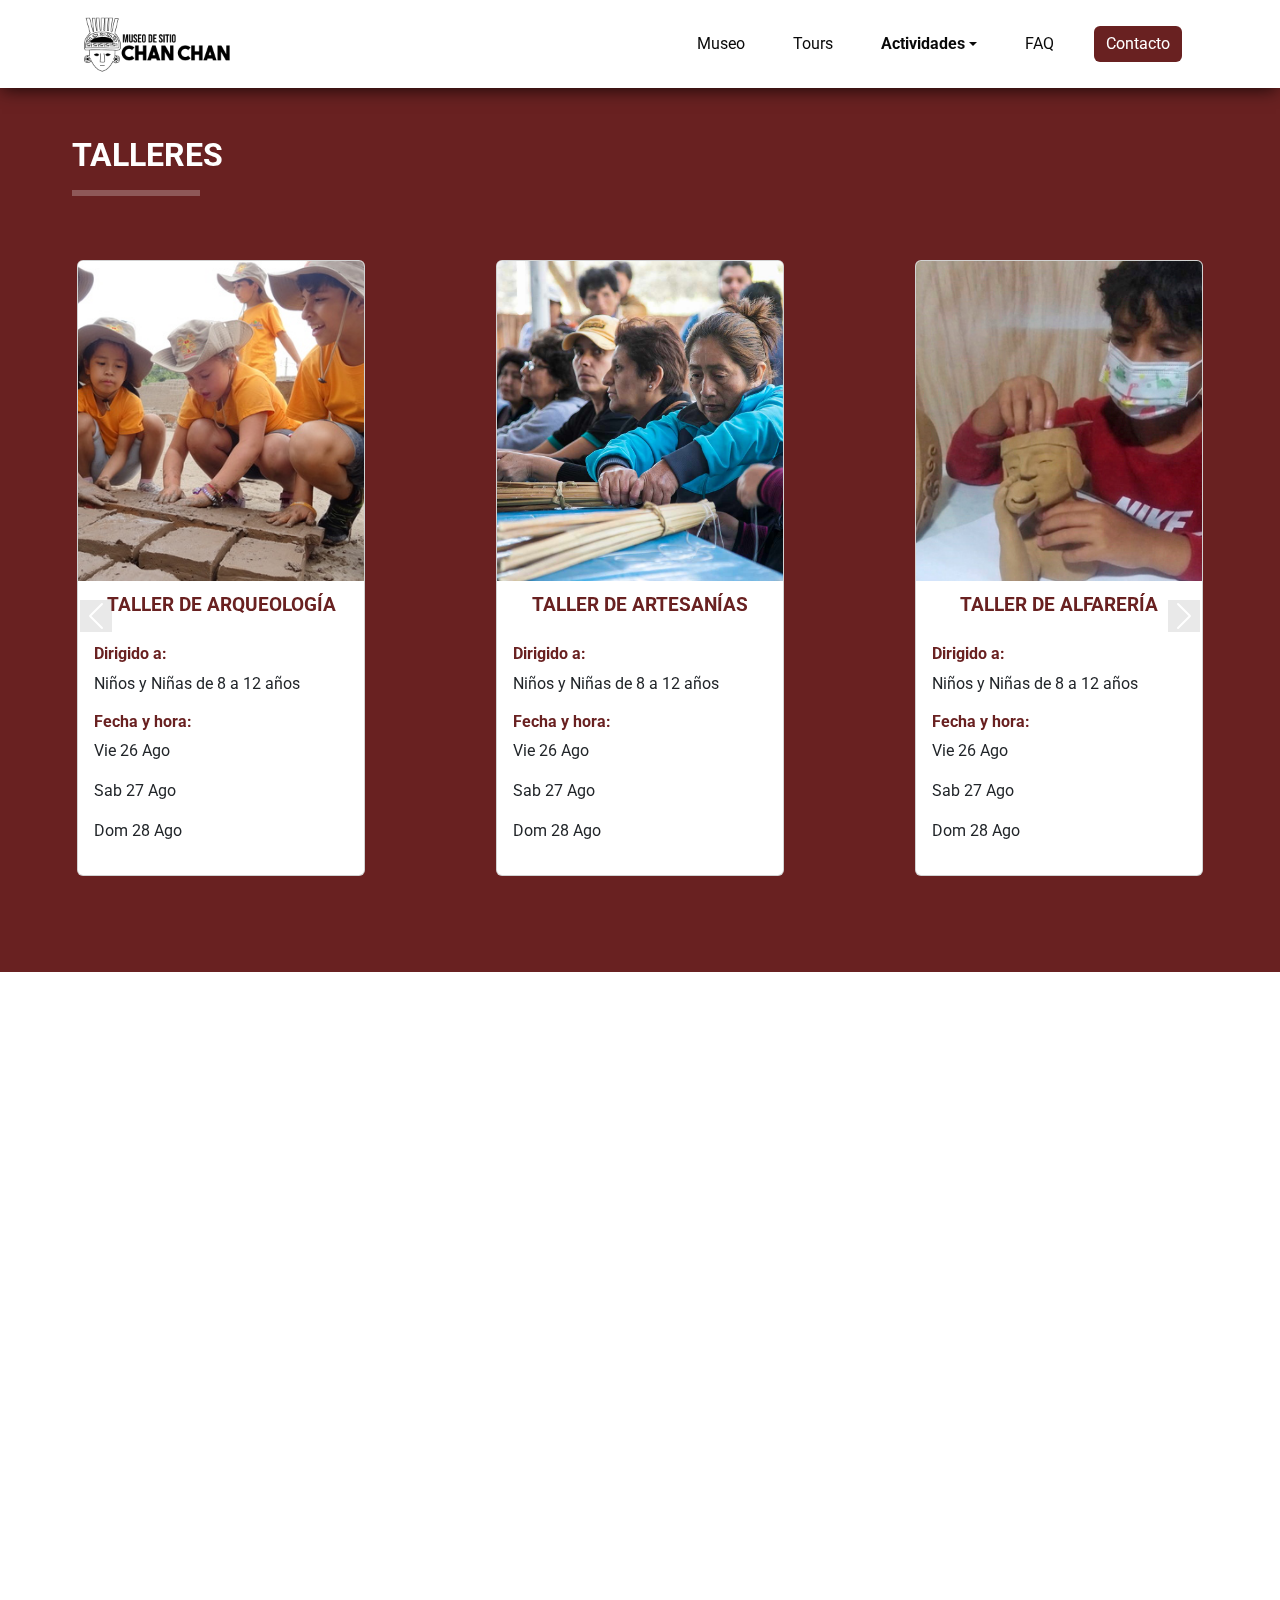
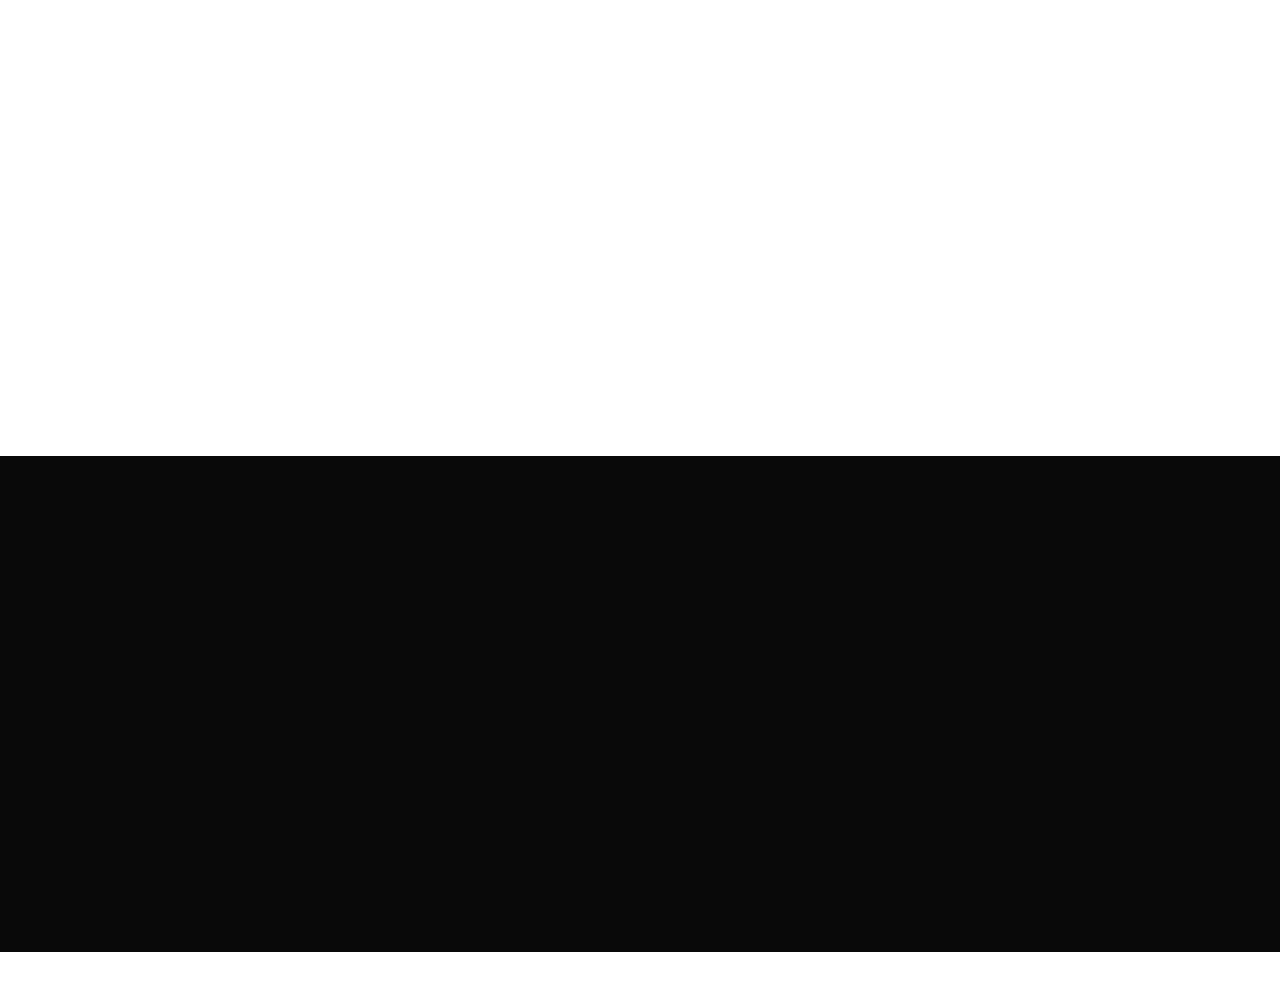
<file: pages/actividades.html>
<!DOCTYPE html>
<html lang="en">
<head>
    <meta charset="UTF-8">
    <meta http-equiv="X-UA-Compatible" content="IE=edge">
    <meta name="viewport" content="width=device-width, initial-scale=1.0">
    <meta name="description" content="Te damos la bienvenida al Museo de Sitio Chan Chan. Explora el Museo • Tours • Actividades • FAQ • Contacto • VWXM+XPM, Av. Mansiche, Carretera Huanchaco">
    <title>Museo Chan Chan | Actividades</title>

    <!-- Fuente Roboto -->
    <link rel="preconnect" href="https://fonts.googleapis.com">
    <link rel="preconnect" href="https://fonts.gstatic.com" crossorigin>
    <link href="https://fonts.googleapis.com/css2?family=Roboto:wght@300;400;700&display=swap" rel="stylesheet">
    <!-- Link al boostrap icon -->
    <link rel="stylesheet" href="https://cdn.jsdelivr.net/npm/bootstrap-icons@1.9.1/font/bootstrap-icons.css">
    <!-- Link aol animaciones -->
    <link rel="stylesheet" href="https://unpkg.com/aos@next/dist/aos.css" />
    <!-- Link a Bootstrap -->
    <link rel="stylesheet" href="https://cdn.jsdelivr.net/npm/bootstrap@5.2.0/dist/css/bootstrap.min.css">
    <!-- Link al CSS -->
    <link rel="stylesheet" href="../CSS/styles.css">

</head>


<body>
    
<div class="container-fluid">

    <div class="col">

        <header class="row sticky-top">

            <nav class="navbar navbar-expand-lg navbar-dark">
                <div class="container">
                    <a class="navbar-brand" href="../index.html"><img src="../img-museo/logo-chan-chan-blanco.png" alt="logo museo" width="150px"></a>
                    <button class="navbar-toggler border border-1" type="button" data-bs-toggle="collapse" data-bs-target="#navbarNav" aria-controls="navbarNav" aria-expanded="false" aria-label="Toggle navigation">
                    <span class="navbar-toggler-icon"></span>
                    </button>
                    <div class="collapse navbar-collapse" id="navbarNav">
                        <ul class="navbar-nav align-items-center ms-auto">
                            <li class="nav-item">
                                <a class="nav-link" aria-current="page" href="../index.html">Museo</a>
                            </li>
                            <li class="nav-item">
                                <a class="nav-link" href="./tours.html">Tours</a>
                            </li>
                            <li class="nav-item dropdown">
                                <a class="nav-link dropdown-toggle active d-flex align-items-center" href="./pages/actividades.html" role="button" data-bs-toggle="dropdown">
                                    <h1>Actividades</h1>
                                </a>
                                <ul class="dropdown-menu">
                                    <li><a class="dropdown-item" href="#tall">Talleres</a></li>
                                    <li><a class="dropdown-item" href="#gal">Galería</a></li>
                                </ul>
                            </li>
                            <li class="nav-item">
                                <a class="nav-link" href="./faq.html">FAQ</a>
                            </li>
                            <li class="nav-item">
                                <div class="contacto">
                                    <a class="btn btn-primary" href="./contacto.html" role="button">Contacto</a>
                                </div>
                            </li>
                        </ul>
                    </div>
                </div>
            </nav>

        </header>

        <section id="tall" class="talleres row">
            <div class="container my-4 p-4 px-xl-5">
                <div class="stu-titulo px-xl-4" data-aos="fade-right">
                    <h2>TALLERES</h2>
                    <hr>
                </div>

                <!-- CARRUSEL PANTALLAS MOBILE -->

                <div class="d-flex justify-content-center">
                    <div id="carruseltmobile" class="carousel slide d-sm-none d-flex " data-bs-ride="carousel" data-aos="zoom-in-right">
                        <div class="carousel-inner">

                        <div class="carousel-item active">
                            <div class="card-wraper d-flex justify-content-center">
                                <div class="card" style="width: 18rem;">
                                    <img src="../img-museo/img-niños-arqueologia-taller-opt.jpg" class="card-img-top" alt="..." style="height: 20rem; object-fit: cover;">
                                    <h3>TALLER DE ARQUEOLOGÍA</h3>
                                    <div class="card-body d-flex justify-content-center p-2">
                                            <div class="me-2">
                                                <h4>Dirigido a:</h4>
                                                <p>Niños y Niñas <br> de 8 a 12 años</p>
                                            </div>
                                            <div class="ms-2">
                                                <h4>Fecha y hora:</h4>
                                                <p>Vie 26 Ago</p>
                                                <p>Sab 27 Ago</p>
                                                <p>Dom 28 Ago</p>
                                            </div>
                                        
                                    </div>
                                </div>
                            </div>
                        </div>
                        <div class="carousel-item">
                            <div class="card-wraper d-flex justify-content-center">
                                <div class="card" style="width: 18rem;">
                                    <img src="../img-museo/img-mujeres-taller-opt.jpg" class="card-img-top" alt="..." style="height: 20rem; object-fit: cover;">
                                    <h3>TALLER DE ARTESANÍAS</h3>
                                    <div class="card-body d-flex justify-content-center p-2">
                                        
                                            <div class="me-2">
                                                <h4>Dirigido a:</h4>
                                                <p>Mujeres de 15 <br>años a más</p>
                                            </div>
                                            <div class="ms-2">
                                                <h4>Fecha y hora:</h4>
                                                <p>Vie 26 Set</p>
                                                <p>Sab 27 Set</p>
                                                <p>Dom 28 Set</p>
                                            </div>
                                        
                                    </div>
                                </div>
                            </div>    
                        </div>
                        <div class="carousel-item">
                            <div class="card-wraper d-flex justify-content-center">
                                <div class="card" style="width: 18rem;">
                                    <img src="../img-museo/img-niño-ceramica-opt.jpg" class="card-img-top" alt="..." style="height: 20rem; object-fit: cover;">
                                    <h3>TALLER DE ALFARERÍA</h3>
                                    <div class="card-body d-flex justify-content-center p-2">
                                        
                                            <div class="me-2">
                                                <h4>Dirigido a:</h4>
                                                <p>Niños y Niñas <br> de 8 a 12 años</p>
                                            </div>
                                            <div class="ms-2">
                                                <h4>Fecha y hora:</h4>
                                                <p>Vie 26 Oct</p>
                                                <p>Sab 27 Oct</p>
                                                <p>Dom 28 Oct</p>
                                            </div>
                                        
                                    </div>
                                </div>
                            </div>
                        </div>
                        </div>

                        <button class="carousel-control-prev" type="button" data-bs-target="#carruseltmobile" data-bs-slide="prev">
                            <span class="carousel-control-prev-icon" aria-hidden="true"></span>
                            <span class="visually-hidden">Previous</span>
                        </button>
                        <button class="carousel-control-next" type="button" data-bs-target="#carruseltmobile" data-bs-slide="next">
                            <span class="carousel-control-next-icon" aria-hidden="true"></span>
                            <span class="visually-hidden">Next</span>
                        </button>
                    </div>
                    
                </div>
            </div>

                <!-- CARRUSEL PANTALLAS GRANDES -->
                <div id="carruseltxl" class="carousel slide align-items-center slide d-none d-sm-block pb-xl-5" data-bs-ride="carousel" data-aos="zoom-in-right">
                    <div class="carousel-inner d-xl-flex pb-xl-5">
                        <div class="carousel-item active">
                            <div class="cards-wrapper d-xl-flex justify-content-around">
                                <div class="card" style="width: 18rem;">
                                    <img src="../img-museo/niños-arqueologia-taller.jpg" class="card-img-top" alt="..." style="height: 20rem; object-fit: cover;">
                                    <h3>TALLER DE ARQUEOLOGÍA</h3>
                                    <div class="card-body">
                                        
                                            <div>
                                                <h4>Dirigido a:</h4>
                                                <p>Niños y Niñas de 8 a 12 años</p>
                                            </div>
                                            <div>
                                                <h4>Fecha y hora:</h4>
                                                <p>Vie 26 Ago</p>
                                                <p>Sab 27 Ago</p>
                                                <p>Dom 28 Ago</p>
                                            </div>
                                        
                                    </div>
                                </div>

                                <div class="card" style="width: 18rem;">
                                    <img src="../img-museo/img-mujeres-taller-opt.jpg" class="card-img-top" alt="..." style="height: 20rem; object-fit: cover;">
                                    <h3>TALLER DE ARTESANÍAS</h3>
                                    <div class="card-body">
                                        
                                            <div>
                                                <h4>Dirigido a:</h4>
                                                <p>Niños y Niñas de 8 a 12 años</p>
                                            </div>
                                            <div>
                                                <h4>Fecha y hora:</h4>
                                                <p>Vie 26 Ago</p>
                                                <p>Sab 27 Ago</p>
                                                <p>Dom 28 Ago</p>
                                            </div>
                                        
                                    </div>
                                </div>

                                <div class="card" style="width: 18rem;">
                                    <img src="../img-museo/img-niño-ceramica-opt.jpg" class="card-img-top" alt="..." style="height: 20rem; object-fit: cover;">
                                    <h3>TALLER DE ALFARERÍA</h3>
                                    <div class="card-body">
                                        
                                            <div>
                                                <h4>Dirigido a:</h4>
                                                <p>Niños y Niñas de 8 a 12 años</p>
                                            </div>
                                            <div>
                                                <h4>Fecha y hora:</h4>
                                                <p>Vie 26 Ago</p>
                                                <p>Sab 27 Ago</p>
                                                <p>Dom 28 Ago</p>
                                            </div>
                                        
                                    </div>
                                </div>
                            </div>
                        </div>
                        <div class="carousel-item">
                            <div class="cards-wrapper d-xl-flex justify-content-around">
                                <div class="card" style="width: 18rem;">
                                    <img src="../img-museo/niños-arqueologia-taller.jpg" class="card-img-top" alt="..." style="height: 20rem; object-fit: cover;">
                                    <h3>TALLER DE ARQUEOLOGÍA</h3>
                                    <div class="card-body">
                                        
                                            <div>
                                                <h4>Dirigido a:</h4>
                                                <p>Niños y Niñas de 8 a 12 años</p>
                                            </div>
                                            <div>
                                                <h4>Fecha y hora:</h4>
                                                <p>Vie 26 Nov</p>
                                                <p>Sab 27 Nov</p>
                                                <p>Dom 28 Nov</p>
                                            </div>
                                        
                                    </div>
                                </div>

                                <div class="card" style="width: 18rem;">
                                    <img src="../img-museo/img-mujeres-taller-opt.jpg" class="card-img-top" alt="..." style="height: 20rem; object-fit: cover;">
                                    <h3>TALLER DE ARTESANÍAS</h3>
                                    <div class="card-body">
                                        
                                            <div>
                                                <h4>Dirigido a:</h4>
                                                <p>Niños y Niñas de 8 a 12 años</p>
                                            </div>
                                            <div>
                                                <h4>Fecha y hora:</h4>
                                                <p>Vie 26 Ago</p>
                                                <p>Sab 27 Ago</p>
                                                <p>Dom 28 Ago</p>
                                            </div>
                                        
                                    </div>
                                </div>

                                <div class="card" style="width: 18rem;">
                                    <img src="../img-museo/img-niño-ceramica-opt.jpg" class="card-img-top" alt="..." style="height: 20rem; object-fit: cover;">
                                    <h3>TALLER DE ALFARERÍA</h3>
                                    <div class="card-body">
                                        
                                            <div>
                                                <h4>Dirigido a:</h4>
                                                <p>Niños y Niñas de 8 a 12 años</p>
                                            </div>
                                            <div>
                                                <h4>Fecha y hora:</h4>
                                                <p>Vie 26 Ago</p>
                                                <p>Sab 27 Ago</p>
                                                <p>Dom 28 Ago</p>
                                            </div>
                                        
                                    </div>
                                </div>
                            </div>
                        </div>
                        <div class="carousel-item">
                            <div class="cards-wrapper d-xl-flex justify-content-around">
                                <div class="card" style="width: 18rem;">
                                    <img src="../img-museo/img-niños-arqueologia-taller-opt.jpg" class="card-img-top" alt="grupo de niños practicando arqueologia" style="height: 20rem; object-fit: cover;">
                                    <h3>TALLER DE ARQUEOLOGÍA</h3>
                                    <div class="card-body">
                                        
                                            <div>
                                                <h4>Dirigido a:</h4>
                                                <p>Niños y Niñas de 8 a 12 años</p>
                                            </div>
                                            <div>
                                                <h4>Fecha y hora:</h4>
                                                <p>Vie 26 Ago</p>
                                                <p>Sab 27 Ago</p>
                                                <p>Dom 28 Ago</p>
                                            </div>
                                        
                                    </div>
                                </div>

                                <div class="card" style="width: 18rem;">
                                    <img src="../img-museo/img-mujeres-taller-opt.jpg" class="card-img-top" alt="grupo de señoras tejiendo totora" style="height: 20rem; object-fit: cover;">
                                    <h3>TALLER DE ARTESANÍAS</h3>
                                    <div class="card-body">
                                        
                                            <div>
                                                <h4>Dirigido a:</h4>
                                                <p>Niños y Niñas de 8 a 12 años</p>
                                            </div>
                                            <div>
                                                <h4>Fecha y hora:</h4>
                                                <p>Vie 26 Dic</p>
                                                <p>Sab 27 Dic</p>
                                                <p>Dom 28 Dic</p>
                                            </div>
                                        
                                    </div>
                                </div>

                                <div class="card" style="width: 18rem;">
                                    <img src="../img-museo/img-niño-ceramica-opt.jpg" class="card-img-top" alt="niño moldeando una figura de barro" style="height: 20rem; object-fit: cover;">
                                    <h3>TALLER DE ALFARERÍA</h3>
                                    <div class="card-body">
                                        
                                            <div>
                                                <h4>Dirigido a:</h4>
                                                <p>Niños y Niñas de 8 a 12 años</p>
                                            </div>
                                            <div>
                                                <h4>Fecha y hora:</h4>
                                                <p>Vie 26 Ago</p>
                                                <p>Sab 27 Ago</p>
                                                <p>Dom 28 Ago</p>
                                            </div>
                                        
                                    </div>
                                </div>
                            </div>
                        </div>
                    </div>
                    
                    <button class="carousel-control-prev" type="button" data-bs-target="#carruseltxl" data-bs-slide="prev">
                        <span class="carousel-control-prev-icon" aria-hidden="true"></span>
                        <span class="visually-hidden">Previous</span>
                    </button>
                    <button class="carousel-control-next" type="button" data-bs-target="#carruseltxl" data-bs-slide="next">
                        <span class="carousel-control-next-icon" aria-hidden="true"></span>
                        <span class="visually-hidden">Next</span>
                    </button>
                    
                </div>

        </section>

        <section id="gal" class="galería row">
            <div class="container my-4 p-4 px-xl-5">
                <div class="stu-titulo px-xl-4" data-aos="fade-right">
                    <h2>GALERÍA</h2>
                    <hr>
                </div>

                <div class="gcontent row p-2">
                    <div class="col-xl-4 py-4" data-aos="zoom-in">
                        <img class="img-fluid" src="../img-museo/img-mujeres-taller-opt.jpg" alt="grupo de mujeres tejiendo totora">
                    </div>
                    <div class="col-xl-4 py-4" data-aos="zoom-in">
                        <img class="img-fluid" src="../img-museo/img-mantenimeinto-muros-opt.jpg" alt="trabajadores limpiando muros chan chan">
                    </div>
                    <div class="col-xl-4 py-4" data-aos="zoom-in">
                        <img class="img-fluid" src="../img-museo/img-niños-arqueologia-taller-opt.jpg" alt="grupo de niños practicando arqueologia">
                    </div>
                    <div class="col-xl-4 py-4" data-aos="zoom-in">
                        <img class="img-fluid" src="../img-museo/img-niño-ceramica-opt.jpg" alt="niño modelando pieza cerámica">
                    </div>
                    <div class="col-xl-4 py-4" data-aos="zoom-in">
                        <img class="img-fluid" src="../img-museo/vista-muro-chan-chan-opt.jpg" alt="vista de un muro de chan chan">
                    </div>
                    <div class="col-xl-4 py-4" data-aos="zoom-in">
                        <img class="img-fluid" src="../img-museo/img-mujeres-taller-opt.jpg" alt="mujeres tejiendo totora">
                    </div>
                </div>

            </div>
        </section>

        <footer class="row">
                
            <div class="navfoot container py-4">

                <div class="row my-4 blinks d-xl-flex justify-content-center px-xl-5" data-aos="fade-up"
                data-aos-duration="800">
                    <a class="col-12 col-xl-2 d-xl-flex justify-content-center" href="../index.html">MUSEO</a>
                    <a class="col-12 col-xl-2 d-xl-flex justify-content-center" href="./tours.html">TOURS</a>
                    <a class="col-12 col-xl-2 d-xl-flex justify-content-center" href="./actividades.html">ACTIVIDADES</a>
                    <a class="col-12 col-xl-2 d-xl-flex justify-content-center" href="./faq.html">FAQ</a>
                    <a class="lfcontacto col-12 col-xl-2 d-xl-flex justify-content-center" href="./contacto.html">CONTACTO</a>
                </div>

                <div class="fdatos container mt-5">

                    <div class="fsecciones row">
                        <article class="fs-redes col-12 col-xl-3 my-4 d-xl-flex flex-column justify-content-center" data-aos="fade-up"
                            data-aos-duration="800">

                            <h5>Redes</h5>
                            <div class="iconos d-flex">
                                <a href="https://www.instagram.com/"><i class="bi bi-instagram"></i></a>
                                    <a href="https://www.facebook.com/"><i class="bi bi-facebook"></i></a>
                                    <a href="https://twitter.com/"><i class="bi bi-twitter"></i></a>
                            </div>
                            
        
                        </article>
        
                        <article class="fs-sus col-12 col-xl-5 my-4" data-aos="fade-up"
                            data-aos-duration="800">
        
                            <div class="fs-txt">
                                <h5> Suscríbete</h5>
                                <P>Para recibir más información y novedades déjanos tu correo</P>
                            </div>
        
                            <div class="input-group mb-3">
                                <input type="text" class="form-control" placeholder="ingresar correo" aria-label="correo" aria-describedby="button-addon2">
                                <button class="btn btn-secondary" type="button" id="button-addon2">Enviar</button>
                            </div>
        
                        </article>
        
                        <article class="fs-dato col-12 col-xl-4 my-4" data-aos="fade-up"
                            data-aos-duration="800">
        
                            <div class="f-logo d-xl-flex flex-column align-items-center">
                                <img src="../img-museo/logo-chan-chan-blanco.png" alt="logo insitución" width="150">
                            </div>
                            <p>museochanchan@gob.pe <br>+ 11 111 111 111 <br>Neque ad commodi pariatur quis tempore</p>
        
                        </article>
                    </div>
                    
                </div>
                
            </div>

        </footer>

    </div>

</div>


<!-- ------------------------------ -->

    <!-- Script de animaciones AOS -->
    <script src="https://unpkg.com/aos@next/dist/aos.js"></script>
    <script>
    AOS.init();
    </script>

    <!-- script de bootstrap -->
    <script src="https://cdn.jsdelivr.net/npm/bootstrap@5.2.0/dist/js/bootstrap.bundle.min.js"> </script>

</body>
</file>
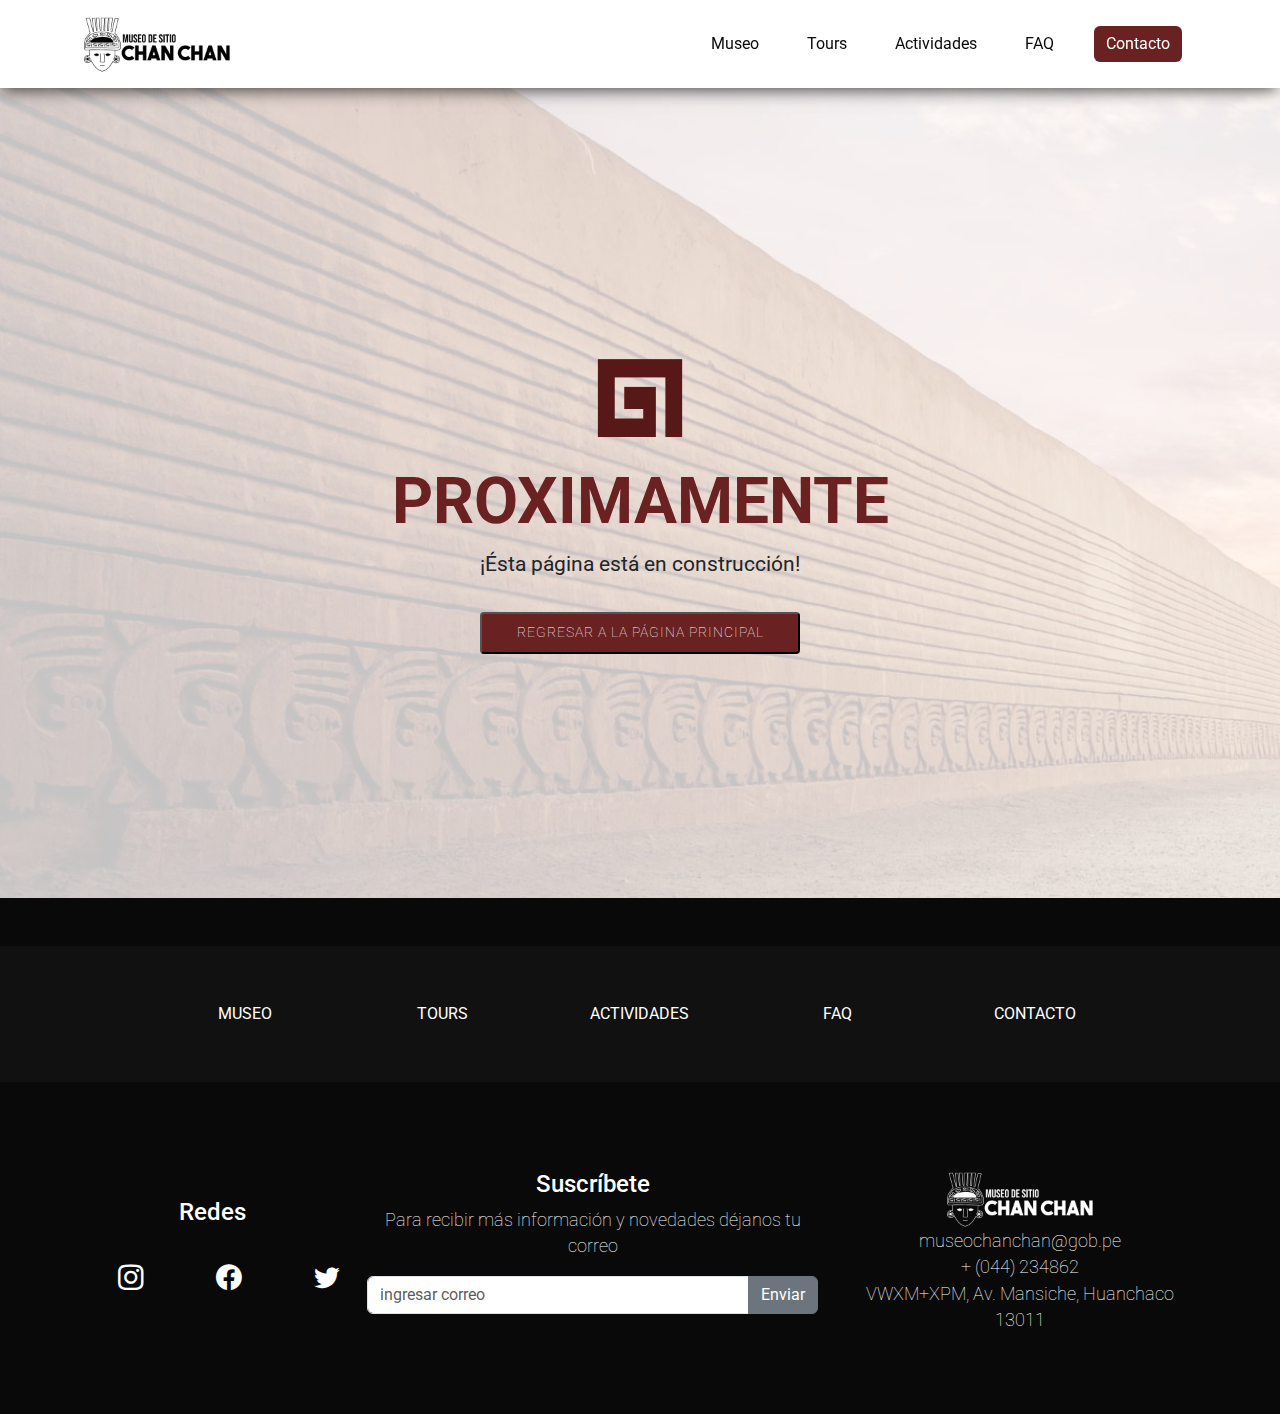
<file: pages/construcción.html>
<!DOCTYPE html>
<html lang="en">
<head>
    <meta charset="UTF-8">
    <meta http-equiv="X-UA-Compatible" content="IE=edge">
    <meta name="viewport" content="width=device-width, initial-scale=1.0">
    <meta name="description" content="Te damos la bienvenida al Museo de Sitio Chan Chan. Explora el Museo • Tours • Actividades • FAQ • Contacto • VWXM+XPM, Av. Mansiche, Carretera Huanchaco">
    <title>Museo Chan Chan | Página en Construcción</title>

    <!-- Fuente Roboto -->
    <link rel="preconnect" href="https://fonts.googleapis.com">
    <link rel="preconnect" href="https://fonts.gstatic.com" crossorigin>
    <link href="https://fonts.googleapis.com/css2?family=Roboto:wght@300;400;700&display=swap" rel="stylesheet">
    <!-- Link al boostrap icon -->
    <link rel="stylesheet" href="https://cdn.jsdelivr.net/npm/bootstrap-icons@1.9.1/font/bootstrap-icons.css">
    <!-- Link aol animaciones -->
    <link rel="stylesheet" href="https://unpkg.com/aos@next/dist/aos.css" />
    <!-- Link a Bootstrap -->
    <link rel="stylesheet" href="https://cdn.jsdelivr.net/npm/bootstrap@5.2.0/dist/css/bootstrap.min.css">
    <!-- Link al CSS -->
    <link rel="stylesheet" href="../CSS/styles.css">

</head>


<body>
    
<div class="container-fluid">

    <div class="col">

        <header class="row sticky-top">

            <nav class="navbar navbar-expand-lg navbar-dark">
                <div class="container">
                    <a class="navbar-brand" href="../index.html"><img src="../img-museo/logo-chan-chan-blanco.png" alt="logo museo" width="150px"></a>
                    <button class="navbar-toggler border border-1" type="button" data-bs-toggle="collapse" data-bs-target="#navbarNav" aria-controls="navbarNav" aria-expanded="false" aria-label="Toggle navigation">
                    <span class="navbar-toggler-icon"></span>
                    </button>
                    <div class="collapse navbar-collapse" id="navbarNav">
                        <ul class="navbar-nav align-items-center ms-auto">
                            <li class="nav-item">
                                <a class="nav-link" aria-current="page" href="../index.html">Museo</a>
                            </li>
                            <li class="nav-item">
                                <a class="nav-link" href="./tours.html">Tours</a>
                            </li>
                            <li class="nav-item">
                                <a class="nav-link d-flex align-items-center" href="./actividades.html" role="button">Actividades</a>
                            </li>
                            <li class="nav-item">
                                <a class="nav-link" href="./faq.html">FAQ</a>
                            </li>
                            <li class="nav-item">
                                <div class="contacto">
                                    <a class="btn btn-primary" href="./contacto.html" role="button">Contacto</a>
                                </div>
                            </li>
                        </ul>
                    </div>
                </div>
            </nav>

        </header>

        <section id="constru" class="constru row">
            <div class="container my-4 p-4 px-xl-5 d-flex flex-column justify-content-center align-items-center">
                <img src="../img-museo/icono-espiral-museo.png" alt="icono de espiral de puntas cuadradas" width="100">
                <h1>PROXIMAMENTE</h1>
                <p>¡Ésta página está en construcción!</p>
                <button><a href="../index.html">REGRESAR A LA PÁGINA PRINCIPAL</a></button>

        </section>

        <footer class="row">
                
            <div class="navfoot container py-4">

                <div class="row my-4 blinks d-xl-flex justify-content-center px-xl-5">
                    <a class="col-12 col-xl-2 d-xl-flex justify-content-center" href="../index.html">MUSEO</a>
                    <a class="col-12 col-xl-2 d-xl-flex justify-content-center" href="./tours.html">TOURS</a>
                    <a class="col-12 col-xl-2 d-xl-flex justify-content-center" href="./actividades.html">ACTIVIDADES</a>
                    <a class="col-12 col-xl-2 d-xl-flex justify-content-center" href="./faq.html">FAQ</a>
                    <a class="lfcontacto col-12 col-xl-2 d-xl-flex justify-content-center" href="./contacto.html">CONTACTO</a>
                </div>

                <div class="fdatos container mt-5">

                    <div class="fsecciones row">
                        <article class="fs-redes col-12 col-xl-3 my-4 d-xl-flex flex-column justify-content-center">

                            <h5>Redes</h5>
                            <div class="iconos d-flex">
                                <a href="https://www.instagram.com/"><i class="bi bi-instagram"></i></a>
                                    <a href="https://www.facebook.com/"><i class="bi bi-facebook"></i></a>
                                    <a href="https://twitter.com/"><i class="bi bi-twitter"></i></a>
                            </div>
                            
        
                        </article>
        
                        <article class="fs-sus col-12 col-xl-5 my-4">
        
                            <div class="fs-txt">
                                <h5> Suscríbete</h5>
                                <P>Para recibir más información y novedades déjanos tu correo</P>
                            </div>
        
                            <div class="input-group mb-3">
                                <input type="text" class="form-control" placeholder="ingresar correo" aria-label="correo" aria-describedby="button-addon2">
                                <button class="btn btn-secondary" type="button" id="button-addon2">Enviar</button>
                            </div>
        
                        </article>
        
                        <article class="fs-dato col-12 col-xl-4 my-4">
        
                            <div class="f-logo d-xl-flex flex-column align-items-center">
                                <img src="../img-museo/logo-chan-chan-blanco.png" alt="logo insitución" width="150">
                            </div>
                            <p>museochanchan@gob.pe <br>+ (044) 234862 <br>VWXM+XPM, Av. Mansiche, Huanchaco 13011</p>
        
                        </article>
                    </div>
                    
                </div>
                
            </div>

        </footer>

    </div>

</div>


<!-- ------------------------------ -->

    <!-- Script de animaciones AOS -->
    <script src="https://unpkg.com/aos@next/dist/aos.js"></script>
    <script>
    AOS.init();
    </script>

    <!-- script de bootstrap -->
    <script src="https://cdn.jsdelivr.net/npm/bootstrap@5.2.0/dist/js/bootstrap.bundle.min.js"> </script>

</body>
</file>
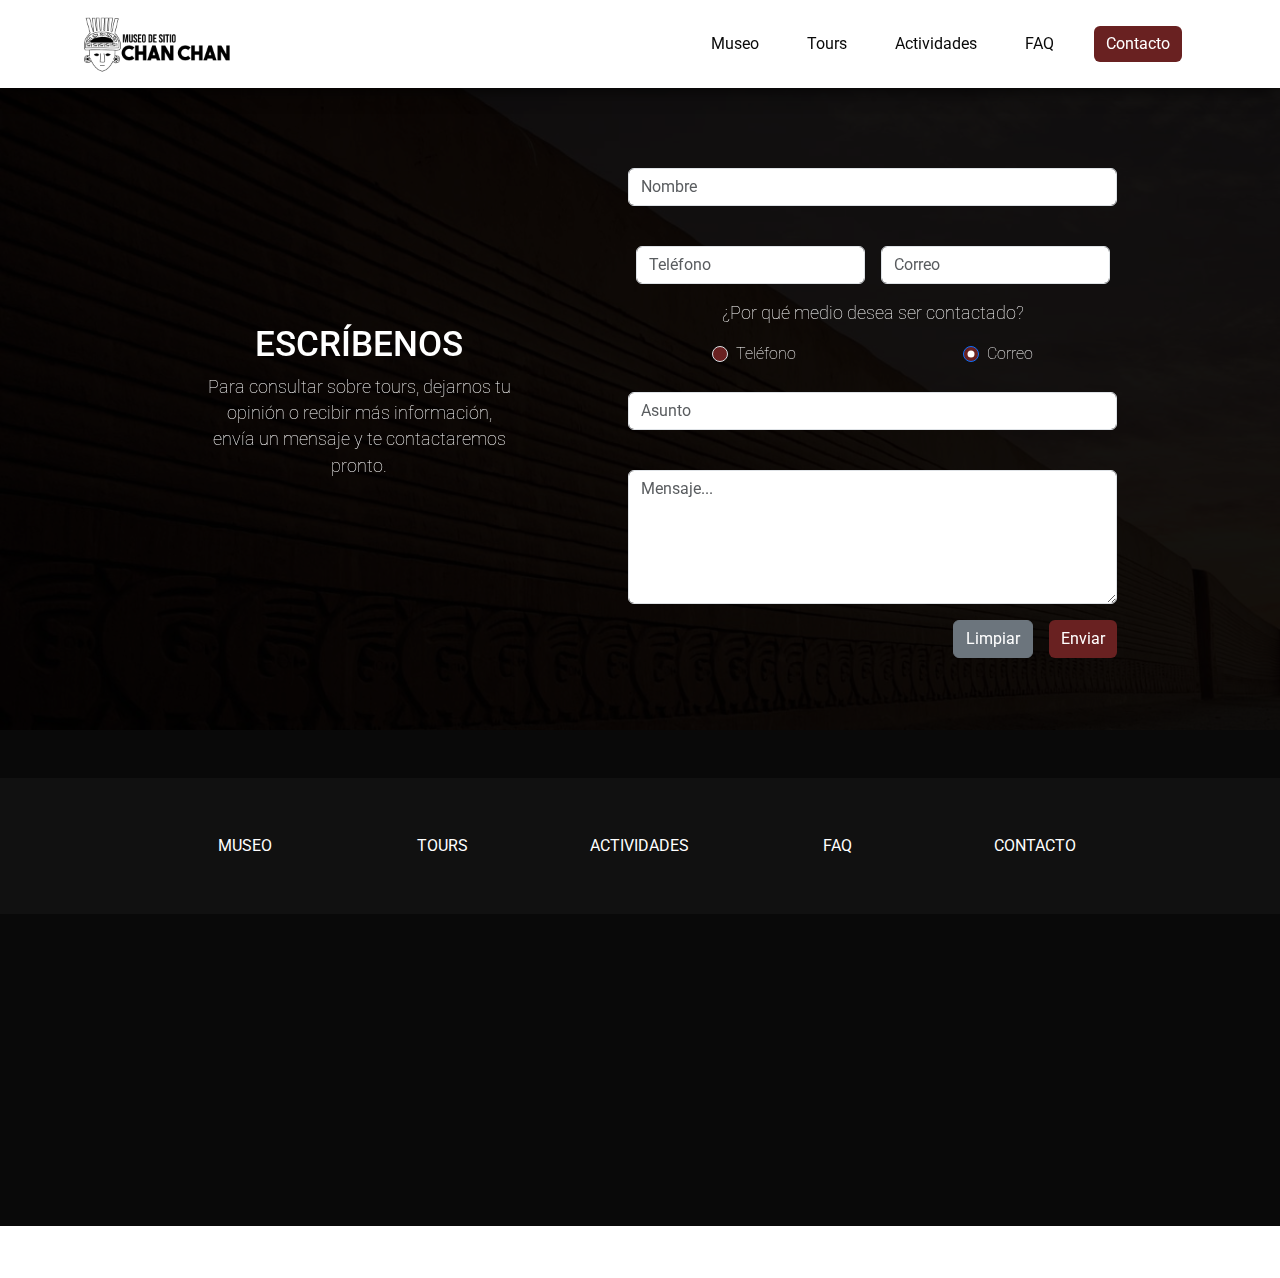
<file: pages/contacto.html>
<!DOCTYPE html>
<html lang="en">
<head>
    <meta charset="UTF-8">
    <meta http-equiv="X-UA-Compatible" content="IE=edge">
    <meta name="viewport" content="width=device-width, initial-scale=1.0">
    <meta name="description" content="Te damos la bienvenida al Museo de Sitio Chan Chan. Explora el Museo • Tours • Actividades • FAQ • Contacto • VWXM+XPM, Av. Mansiche, Carretera Huanchaco">
    <title>Museo Chan Chan | Contacto</title>

    <!-- Fuente Roboto -->
    <link rel="preconnect" href="https://fonts.googleapis.com">
    <link rel="preconnect" href="https://fonts.gstatic.com" crossorigin>
    <link href="https://fonts.googleapis.com/css2?family=Roboto:wght@300;400;700&display=swap" rel="stylesheet">
    <!-- Link al boostrap icon -->
    <link rel="stylesheet" href="https://cdn.jsdelivr.net/npm/bootstrap-icons@1.9.1/font/bootstrap-icons.css">
    <!-- Link aol animaciones -->
    <link rel="stylesheet" href="https://unpkg.com/aos@next/dist/aos.css" />
    <!-- Link a Bootstrap -->
    <link rel="stylesheet" href="https://cdn.jsdelivr.net/npm/bootstrap@5.2.0/dist/css/bootstrap.min.css">
    <!-- Link al CSS -->
    <link rel="stylesheet" href="../CSS/styles.css">

</head>

<body>
    
    <div class="container-fluid">
        <div class="col">

            <header class="row sticky-top">

                <nav class="navbar navbar-expand-lg navbar-dark">
                    <div class="container">
                        <a class="navbar-brand" href="../index.html"><img src="../img-museo/logo-chan-chan-blanco.png" alt="logo museo" width="150px"></a>
                        <button class="navbar-toggler border border-1" type="button" data-bs-toggle="collapse" data-bs-target="#navbarNav" aria-controls="navbarNav" aria-expanded="false" aria-label="Toggle navigation">
                        <span class="navbar-toggler-icon"></span>
                        </button>
                        <div class="collapse navbar-collapse" id="navbarNav">
                            <ul class="navbar-nav align-items-center ms-auto">
                                <li class="nav-item">
                                    <a class="nav-link" aria-current="page" href="../index.html">Museo</a>
                                </li>
                                <li class="nav-item">
                                    <a class="nav-link" href="./tours.html">Tours</a>
                                </li>
                                <li class="nav-item">
                                    <a class="nav-link" href="./actividades.html">Actividades </a>
                                </li>
                                <li class="nav-item">
                                    <a class="nav-link" href="./faq.html">FAQ</a>
                                </li>
                                <li class="nav-item">
                                    <div class="contacto">
                                        <a class="btn btn-primary" href="./pages/contacto.html" role="button">Contacto</a>
                                    </div>
                                </li>
                            </ul>
                        </div>
                    </div>
                </nav>
    
            </header>

            <section class="forma row py-5 pe-xl-5 justify-content-center align-items-center">

                <div class="texto col-12 col-xl-5 px-xl-5" data-aos="fade-up" data-aos-duration="800">
                    <h1>ESCRÍBENOS</h1>
                    <p>Para consultar sobre tours, dejarnos tu opinión o recibir más información, envía un mensaje y te contactaremos pronto.</p>
                </div>

                <div class="col-12 my-2 col-xl-5">
                    <div class="mb-3 nombre" data-aos="fade-up" data-aos-duration="800">
                    <label for="input-nombre" class="form-label"></label>
                    <input type="text" class="form-control" id="input-nombre" placeholder="Nombre">
                    </div>
                    <div class="d-flex justify-content-center telecorreo" data-aos="fade-up" data-aos-duration="800">
                    <div class="mb-3 pe-2">
                        <label for="input-telefono" class="form-label"></label>
                        <input type="tel" class="form-control" id="input-telefono" placeholder="Teléfono">
                    </div>
                    <div class="mb-3 ps-2">
                        <label for="input-correo" class="form-label"></label>
                        <input type="email" class="form-control" id="input-correo" placeholder="Correo">
                    </div>
                    </div>
                    <div class="selectores" data-aos="fade-up" data-aos-duration="800">
                    <p>¿Por qué medio desea ser contactado?</p>
                    <div class="d-flex justify-content-around">
                        <div class="form-check">
                            <input class="form-check-input" type="radio" name="flexRadioDefault" id="opc-fono">
                            <label class="form-check-label" for="opc-fono">Teléfono
                            </label>
                        </div>
                        <div class="form-check">
                            <input class="form-check-input" type="radio" name="flexRadioDefault" id="opc-correo" checked>
                            <label class="form-check-label" for="opc-correo">Correo
                            </label>
                        </div>
                    </div>
                    </div>
                    <div class="mb-3 asunto" data-aos="fade-up" data-aos-duration="800">
                    <label for="input-asunto" class="form-label"></label>
                    <input type="text" class="form-control" id="input-asunto" placeholder="Asunto">
                    </div>
                    <div class="mb-3 mensaje" data-aos="fade-up" data-aos-duration="800">
                    <label for="input-mensaje" class="form-label"></label>
                    <textarea class="form-control" id="input-mensaje" rows="5" placeholder="Mensaje..."></textarea>
                    </div>
                    <div class="mb-3 d-flex justify-content-end botones" data-aos="fade-up" data-aos-duration="800">
                    <button class="btn btn-secondary me-2" type="reset">Limpiar</button>
                    <button class="btn btn-primary ms-2" type="submit">Enviar</button>
                    </div>
                </div>    

            </section>

            <footer class="row">
                
                <div class="navfoot container py-4">
    
                    <div class="row my-4 blinks d-xl-flex justify-content-center px-xl-5" data-aos="fade-up"
                    data-aos-duration="800">
                        <a class="col-12 col-xl-2 d-xl-flex justify-content-center" href="../index.html">MUSEO</a>
                        <a class="col-12 col-xl-2 d-xl-flex justify-content-center" href="./tours.html">TOURS</a>
                        <a class="col-12 col-xl-2 d-xl-flex justify-content-center" href="./actividades.html">ACTIVIDADES</a>
                        <a class="col-12 col-xl-2 d-xl-flex justify-content-center" href="./faq.html">FAQ</a>
                        <a class="lfcontacto col-12 col-xl-2 d-xl-flex justify-content-center" href="./contacto.html">CONTACTO</a>
                    </div>
    
                    <div class="fdatos container mt-5">
    
                        <div class="fsecciones row">
                            <article class="fs-redes col-12 col-xl-3 my-4 d-xl-flex flex-column justify-content-center" data-aos="fade-up"
                            data-aos-duration="800">
    
                                <h5>Redes</h5>
                                <div class="iconos">
                                    <i class="bi bi-instagram"></i>
                                    <i class="bi bi-facebook"></i>
                                    <i class="bi bi-twitter"></i>
                                </div>
                                
            
                            </article>
            
                            <article class="fs-sus col-12 col-xl-5 my-4" data-aos="fade-up"
                            data-aos-duration="800">
            
                                <div class="fs-txt">
                                    <h5> Suscríbete</h5>
                                    <P>Para recibir más información y novedades déjanos tu correo</P>
                                </div>
            
                                <div class="input-group mb-3">
                                    <input type="text" class="form-control" placeholder="ingresar correo" aria-label="correo" aria-describedby="button-addon2">
                                    <button class="btn btn-secondary" type="button" id="button-addon2">Enviar</button>
                                </div>
            
                            </article>
            
                            <article class="fs-dato col-12 col-xl-4 my-4" data-aos="fade-up"
                            data-aos-duration="800">
            
                                <div class="f-logo d-xl-flex flex-column align-items-center">
                                    <img src="../img-museo/logo-chan-chan-blanco.png" alt="logo insitución" width="150">
                                </div>
                                <p>museochanchan@gob.pe <br>+ 11 111 111 111 <br>Neque ad commodi pariatur quis tempore</p>
            
                            </article>
                        </div>
                        
                    </div>
                    
                </div>
    
            </footer>

        </div>
    </div>



<!-- ------------------------------ -->

    <!-- Script de animaciones AOS -->
    <script src="https://unpkg.com/aos@next/dist/aos.js"></script>
    <script>
    AOS.init();
    </script>

    <!-- script de bootstrap -->
    <script src="https://cdn.jsdelivr.net/npm/bootstrap@5.2.0/dist/js/bootstrap.bundle.min.js"> </script>    

</body>
</file>
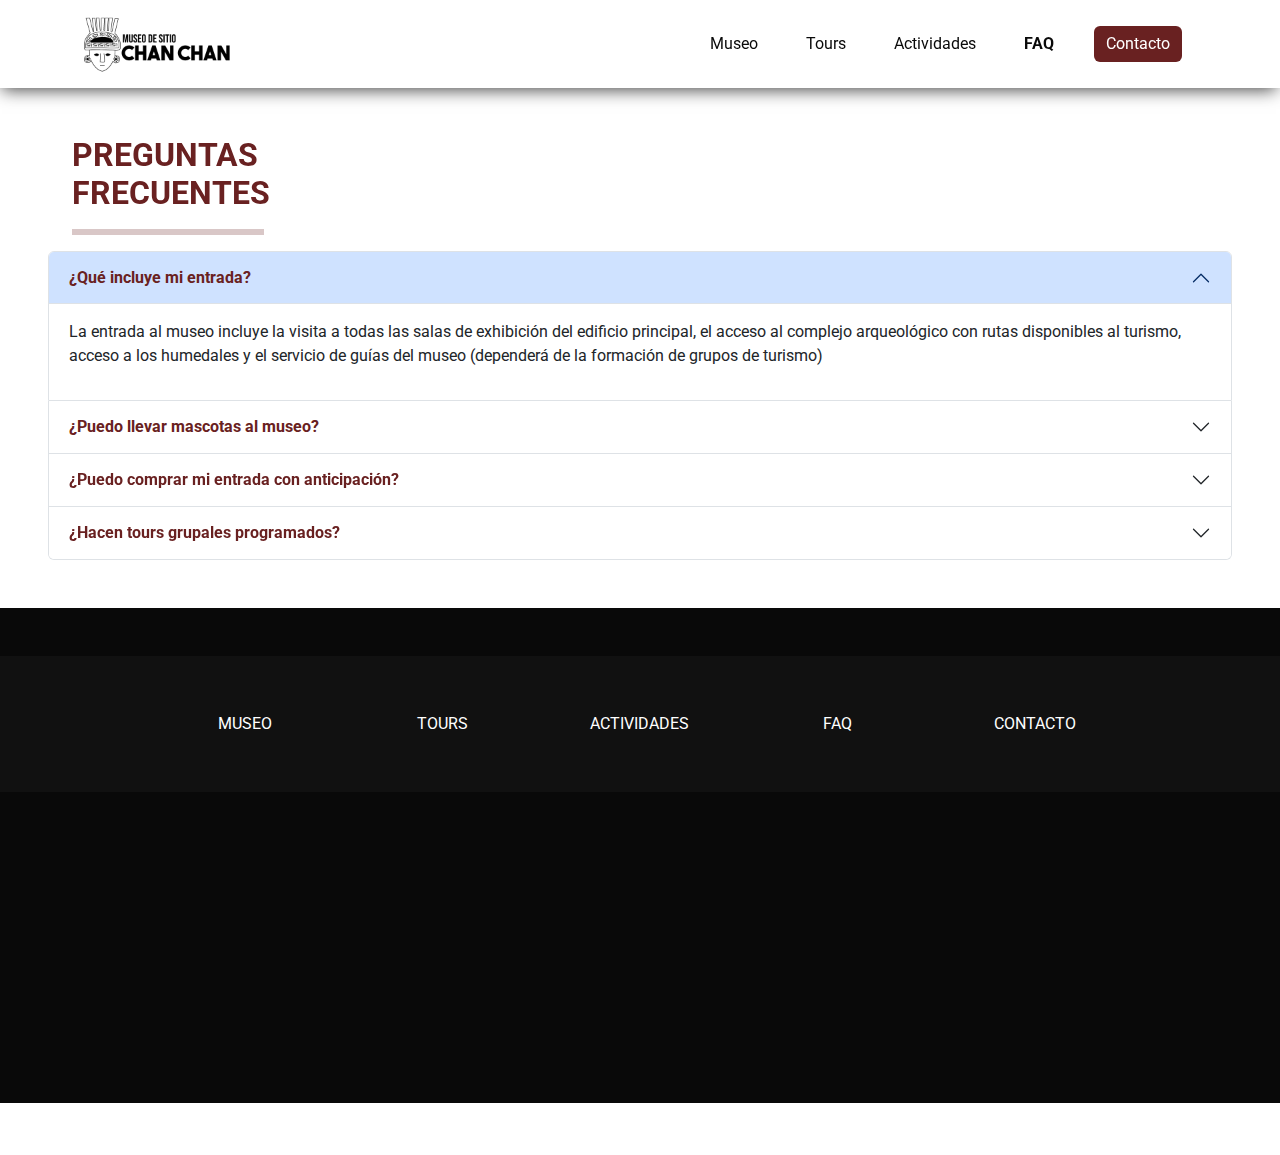
<file: pages/faq.html>
<!DOCTYPE html>
<html lang="en">
<head>
    <meta charset="UTF-8">
    <meta http-equiv="X-UA-Compatible" content="IE=edge">
    <meta name="viewport" content="width=device-width, initial-scale=1.0">
    <meta name="description" content="Te damos la bienvenida al Museo de Sitio Chan Chan. Explora el Museo • Tours • Actividades • FAQ • Contacto • VWXM+XPM, Av. Mansiche, Carretera Huanchaco">
    <title>Museo Chan Chan | FAQ</title>

    <!-- Fuente Roboto -->
    <link rel="preconnect" href="https://fonts.googleapis.com">
    <link rel="preconnect" href="https://fonts.gstatic.com" crossorigin>
    <link href="https://fonts.googleapis.com/css2?family=Roboto:wght@300;400;700&display=swap" rel="stylesheet">
    <!-- Link al boostrap icon -->
    <link rel="stylesheet" href="https://cdn.jsdelivr.net/npm/bootstrap-icons@1.9.1/font/bootstrap-icons.css">
    <!-- Link aol animaciones -->
    <link rel="stylesheet" href="https://unpkg.com/aos@next/dist/aos.css" />
    <!-- Link a Bootstrap -->
    <link rel="stylesheet" href="https://cdn.jsdelivr.net/npm/bootstrap@5.2.0/dist/css/bootstrap.min.css">
    <!-- Link al CSS -->
    <link rel="stylesheet" href="../CSS/styles.css">

</head>

<body>

    <div class="container-fluid">
        <div class="col">

            <header class="row sticky-top">

                <nav class="navbar navbar-expand-lg navbar-dark">
                    <div class="container">
                        <a class="navbar-brand" href="../index.html"><img src="../img-museo/logo-chan-chan-blanco.png" alt="logo museo" width="150px"></a>
                        <button class="navbar-toggler border border-1" type="button" data-bs-toggle="collapse" data-bs-target="#navbarNav" aria-controls="navbarNav" aria-expanded="false" aria-label="Toggle navigation">
                        <span class="navbar-toggler-icon"></span>
                        </button>
                        <div class="collapse navbar-collapse" id="navbarNav">
                            <ul class="navbar-nav align-items-center ms-auto">
                                <li class="nav-item">
                                    <a class="nav-link" aria-current="page" href="../index.html">Museo</a>
                                </li>
                                <li class="nav-item">
                                    <a class="nav-link" href="./tours.html">Tours</a>
                                </li>
                                <li class="nav-item">
                                    <a class="nav-link" href="./actividades.html">Actividades </a>
                                </li>
                                <li class="nav-item">
                                    <a class="nav-link active d-flex align-items-center" href="./faq.html">
                                        <h1>FAQ</h1>
                                    </a>
                                </li>
                                <li class="nav-item">
                                    <div class="contacto">
                                        <a class="btn btn-primary" href="./contacto.html" role="button">Contacto</a>
                                    </div>
                                </li>
                            </ul>
                        </div>
                    </div>
                </nav>
    
            </header>

            <section class="preguntas row">
                <div class="container my-4 p-4 px-xl-5">
                    
                    <div class="stu-titulo px-xl-4" data-aos="fade-right">
                        <h2>PREGUNTAS<br>FRECUENTES</h2>
                        <hr>
                    </div>

                    <div class="accordion" id="faqacordeon" data-aos="fade-right"
                    data-aos-duration="800">
                        <div class="accordion-item">
                            <h3 class="accordion-header" id="preg1">
                                <button class="accordion-button" type="button" data-bs-toggle="collapse" data-bs-target="#collapseOne" aria-expanded="true" aria-controls="collapseOne">
                                ¿Qué incluye mi entrada?</button>
                            </h3>
                            <div id="collapseOne" class="accordion-collapse collapse show" aria-labelledby="headingOne" data-bs-parent="#accordionExample">
                                <div class="accordion-body">
                                    <p>La entrada al museo incluye la visita a todas las salas de exhibición del edificio principal, el acceso al complejo arqueológico con rutas disponibles al turismo, acceso a los humedales y el servicio de guías del museo (dependerá de la formación de grupos de turismo)</p>
                                </div>
                            </div>
                        </div>
                        <div class="accordion-item">
                            <h3 class="accordion-header" id="preg2">
                                <button class="accordion-button collapsed" type="button" data-bs-toggle="collapse" data-bs-target="#collapseTwo" aria-expanded="false" aria-controls="collapseTwo">¿Puedo llevar mascotas al museo?
                                </button>
                            </h3>
                            <div id="collapseTwo" class="accordion-collapse collapse" aria-labelledby="headingTwo" data-bs-parent="#accordionExample">
                                <div class="accordion-body">
                                <p>Las mascotas no están permitidas a la zona de exposiciones permanentes en el edificio principal. La ruta al complejo arqueológico permite el ingreso de mascotas portando todos los implementos de higiene pertinentes y con responsabilidad de los dueños. Recuerda que en el museo tenemos perros peruanos y priorizaremos su seguridad</p>
                                </div>
                            </div>
                        </div>
                        <div class="accordion-item">
                            <h3 class="accordion-header" id="preg3">
                                <button class="accordion-button collapsed" type="button" data-bs-toggle="collapse" data-bs-target="#collapseThree" aria-expanded="false" aria-controls="collapseThree">¿Puedo comprar mi entrada con anticipación?
                                </button>
                            </h3>
                            <div id="collapseThree" class="accordion-collapse collapse" aria-labelledby="headingThree" data-bs-parent="#accordionExample">
                            <div class="accordion-body">
                                Si. Puedes contactarnos a través de nuestro formulario y te haremos llegar nuestros métodos de compra disponbiles, enviaremos las entradas a tu correo personal y podrás presentarlas desde tu teléfono o impresas al llegar al museo. 
                            </div>
                            </div>
                        </div>
                        <div class="accordion-item">
                            <h3 class="accordion-header" id="preg4">
                                <button class="accordion-button collapsed" type="button" data-bs-toggle="collapse" data-bs-target="#collapseFour" aria-expanded="false" aria-controls="collapseThree">¿Hacen tours grupales programados?
                                </button>
                            </h3>
                            <div id="collapseFour" class="accordion-collapse collapse" aria-labelledby="headingThree" data-bs-parent="#accordionExample">
                            <div class="accordion-body">
                                Si. Ingresa al formulario de contacto y programaremos actividades personalizadas para escuelas, universidades y otras instituciones que quieran realizar una visita guiada programada al museo.
                            </div>
                            </div>
                        </div>
                        
                    </div>

                </div>
            </section>

            <footer class="row">
                
                <div class="navfoot container py-4">
    
                    <div class="row my-4 blinks d-xl-flex justify-content-center px-xl-5">
                        <a class="col-12 col-xl-2 d-xl-flex justify-content-center" href="../index.html">MUSEO</a>
                        <a class="col-12 col-xl-2 d-xl-flex justify-content-center" href="./tours.html">TOURS</a>
                        <a class="col-12 col-xl-2 d-xl-flex justify-content-center" href="./actividades.html">ACTIVIDADES</a>
                        <a class="col-12 col-xl-2 d-xl-flex justify-content-center" href="./faq.html">FAQ</a>
                        <a class="lfcontacto col-12 col-xl-2 d-xl-flex justify-content-center" href="./contacto.html">CONTACTO</a>
                    </div>
    
                    <div class="fdatos container mt-5">
    
                        <div class="fsecciones row">
                            <article class="fs-redes col-12 col-xl-3 my-4 d-xl-flex flex-column justify-content-center" data-aos="fade-up"
                            data-aos-duration="800">
    
                                <h5>Redes</h5>
                                <div class="iconos">
                                    <i class="bi bi-instagram"></i>
                                    <i class="bi bi-facebook"></i>
                                    <i class="bi bi-twitter"></i>
                                </div>
                                
            
                            </article>
            
                            <article class="fs-sus col-12 col-xl-5 my-4" data-aos="fade-up"
                            data-aos-duration="800">
            
                                <div class="fs-txt">
                                    <h5> Suscríbete</h5>
                                    <P>Para recibir más información y novedades déjanos tu correo</P>
                                </div>
            
                                <div class="input-group mb-3">
                                    <input type="text" class="form-control" placeholder="ingresar correo" aria-label="correo" aria-describedby="button-addon2">
                                    <button class="btn btn-secondary" type="button" id="button-addon2">Enviar</button>
                                </div>
            
                            </article>
            
                            <article class="fs-dato col-12 col-xl-4 my-4" data-aos="fade-up"
                            data-aos-duration="800">
            
                                <div class="f-logo d-xl-flex flex-column align-items-center">
                                    <img src="../img-museo/logo-chan-chan-blanco.png" alt="logo insitución" width="150">
                                </div>
                                <p>museochanchan@gob.pe <br>+ 11 111 111 111 <br>Neque ad commodi pariatur quis tempore</p>
            
                            </article>
                        </div>
                        
                    </div>
                    
                </div>
    
            </footer>

        </div>
    </div>


<!-- ------------------------------ -->

    <!-- Script de animaciones AOS -->
    <script src="https://unpkg.com/aos@next/dist/aos.js"></script>
    <script>
    AOS.init();
    </script>

    <!-- script de bootstrap -->
    <script src="https://cdn.jsdelivr.net/npm/bootstrap@5.2.0/dist/js/bootstrap.bundle.min.js"> </script>


</body>
</file>
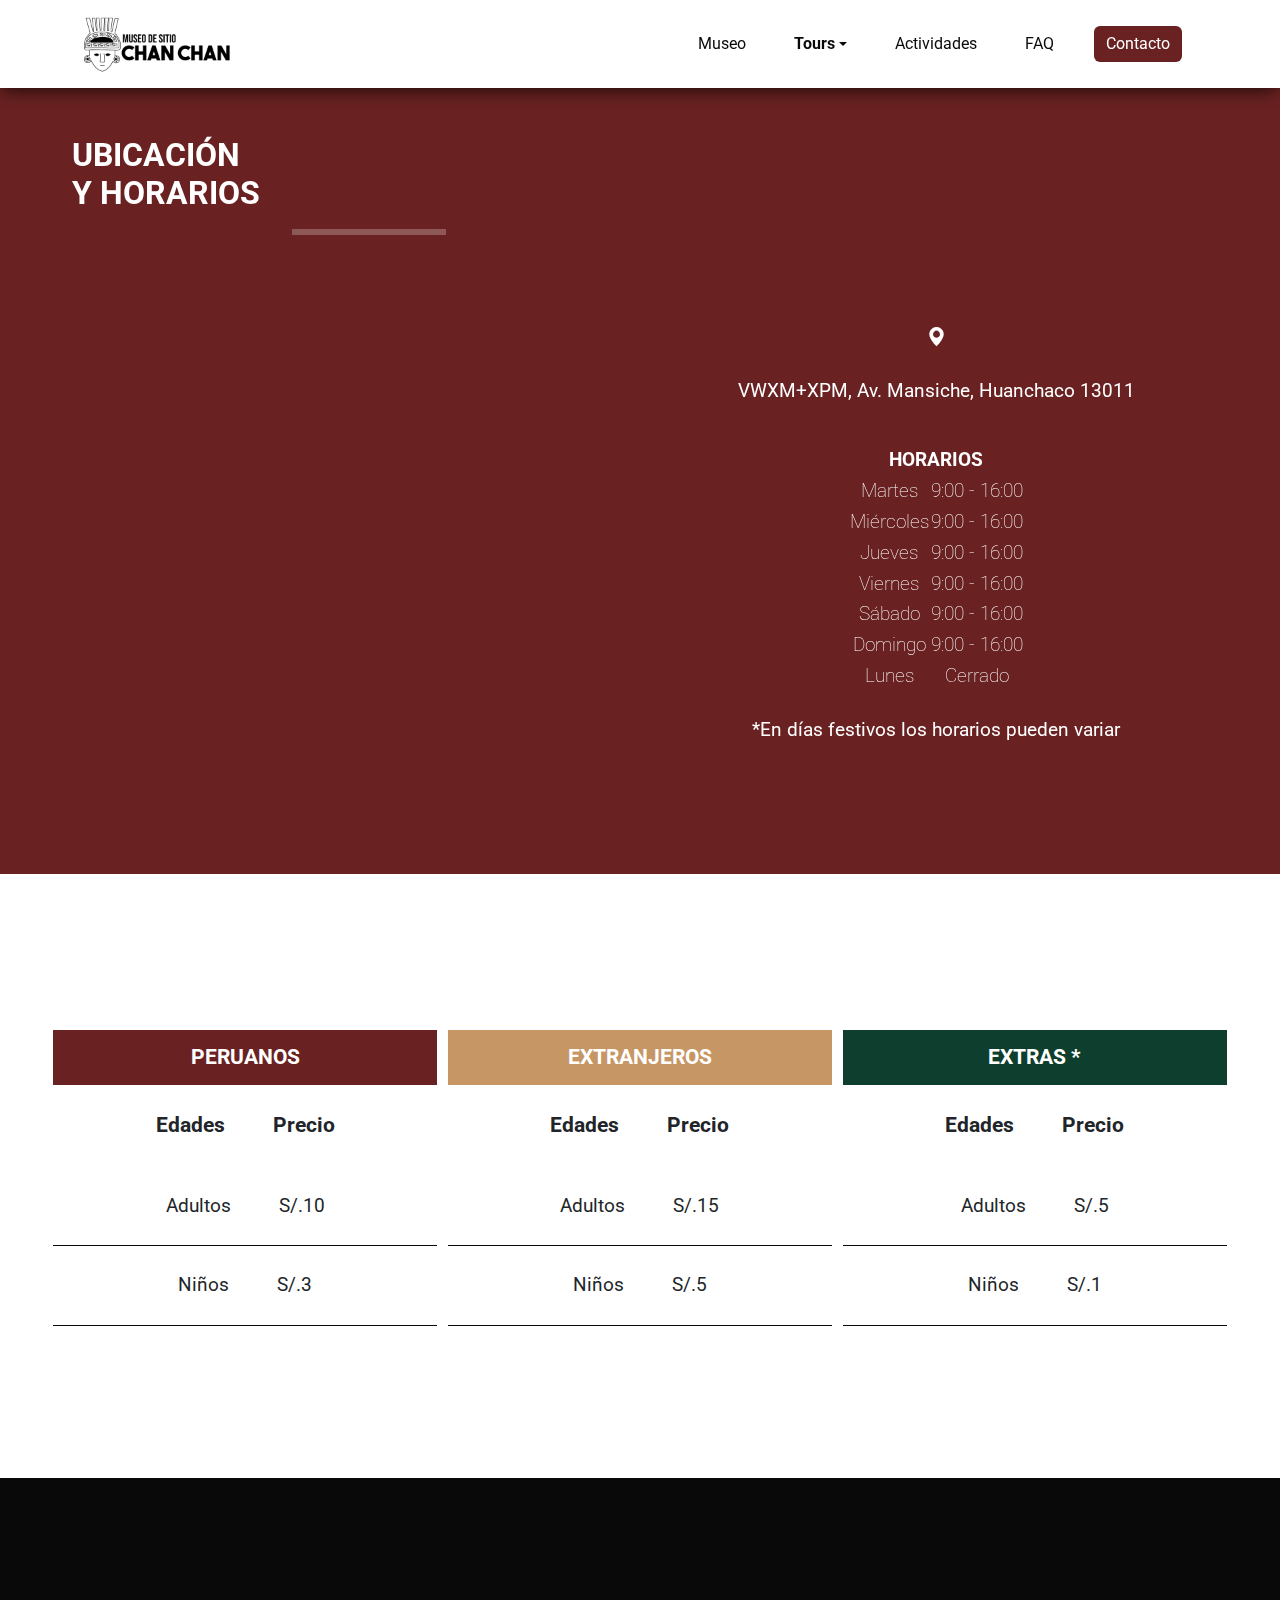
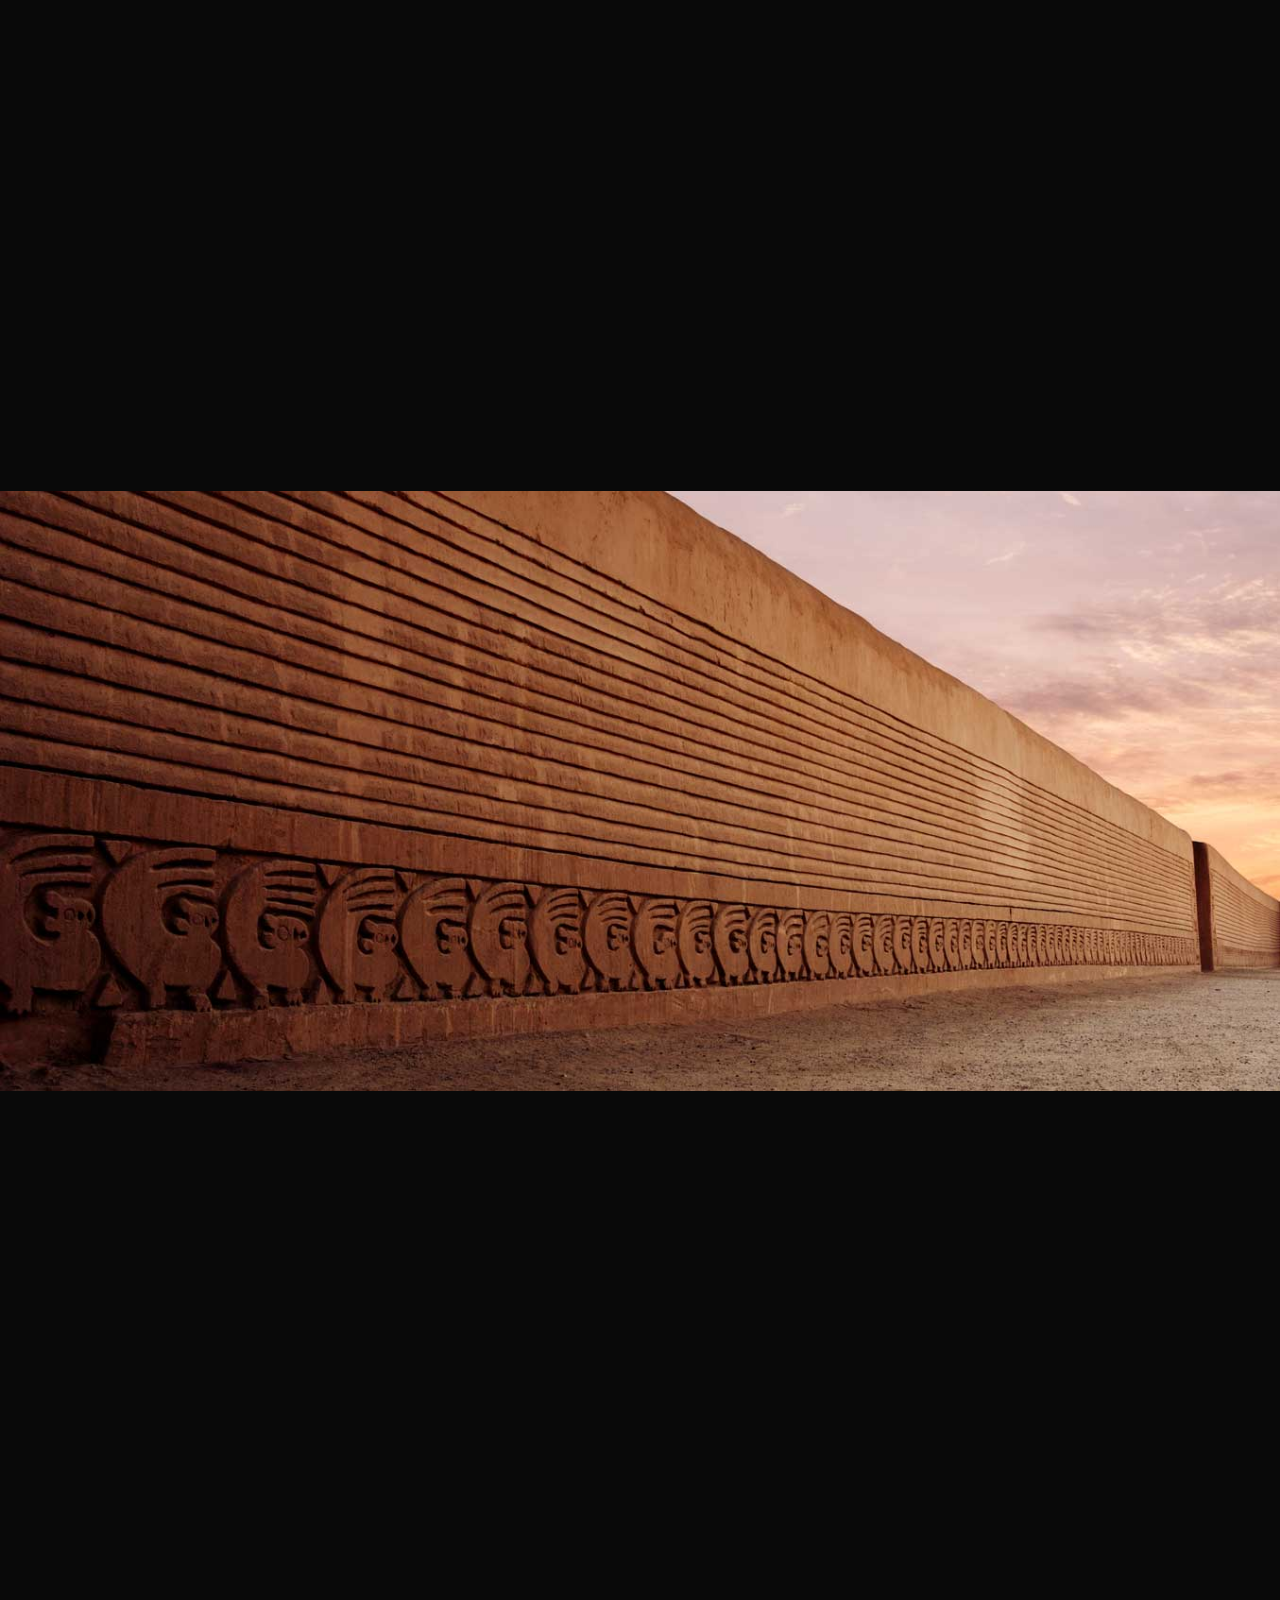
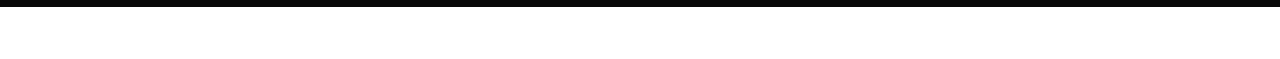
<file: pages/tours.html>
<!DOCTYPE html>
<html lang="en">
<head>
    <meta charset="UTF-8">
    <meta http-equiv="X-UA-Compatible" content="IE=edge">
    <meta name="viewport" content="width=device-width, initial-scale=1.0">
    <meta name="description" content="Te damos la bienvenida al Museo de Sitio Chan Chan. Explora el Museo • Tours • Actividades • FAQ • Contacto • VWXM+XPM, Av. Mansiche, Carretera Huanchaco">
    <title>Museo Chan Chan | Tours</title>

    <!-- Fuente Roboto -->
    <link rel="preconnect" href="https://fonts.googleapis.com">
    <link rel="preconnect" href="https://fonts.gstatic.com" crossorigin>
    <link href="https://fonts.googleapis.com/css2?family=Roboto:wght@300;400;700&display=swap" rel="stylesheet">
    <!-- Link al boostrap icon -->
    <link rel="stylesheet" href="https://cdn.jsdelivr.net/npm/bootstrap-icons@1.9.1/font/bootstrap-icons.css">
    <!-- Link aol animaciones -->
    <link rel="stylesheet" href="https://unpkg.com/aos@next/dist/aos.css" />
    <!-- Link a Bootstrap -->
    <link rel="stylesheet" href="https://cdn.jsdelivr.net/npm/bootstrap@5.2.0/dist/css/bootstrap.min.css">
    <!-- Link al CSS -->
    <link rel="stylesheet" href="../CSS/styles.css">

</head>

<body>
    
    <!-- Grila Tours con Bootstrap -->

    <div class="container-fluid">

        <div class="col">
            <header class="row sticky-top">

                <nav class="navbar navbar-expand-lg navbar-dark">
                    <div class="container">
                        <a class="navbar-brand" href="../index.html"><img src="../img-museo/logo-chan-chan-blanco.png" alt="logo museo" width="150px"></a>
                        <button class="navbar-toggler border border-1" type="button" data-bs-toggle="collapse" data-bs-target="#navbarNav" aria-controls="navbarNav" aria-expanded="false" aria-label="Toggle navigation">
                        <span class="navbar-toggler-icon"></span>
                        </button>
                        <div class="collapse navbar-collapse" id="navbarNav">
                            <ul class="navbar-nav align-items-center ms-auto">
                                <li class="nav-item">
                                    <a class="nav-link" aria-current="page" href="../index.html">Museo</a>
                                </li>
                                <li class="nav-item dropdown">
                                    <a class="nav-link dropdown-toggle active d-flex align-items-center" href="./tours.html" role="button" data-bs-toggle="dropdown">
                                        <h1>Tours</h1>
                                    </a>
                                    <ul class="dropdown-menu">
                                        <li><a class="dropdown-item" href="#ubic">Ubicación</a></li>
                                        <li><a class="dropdown-item" href="#tarif">Tarifas</a></li>
                                        <li><a class="dropdown-item" href="#opin">Opiniones</a></li>
                                    </ul>
                                </li>
                                <li class="nav-item">
                                    <a class="nav-link" href="./actividades.html">Actividades </a>
                                </li>
                                <li class="nav-item">
                                    <a class="nav-link" href="./faq.html">FAQ</a>
                                </li>
                                <li class="nav-item">
                                    <div class="contacto">
                                        <a class="btn btn-primary" href="./contacto.html" role="button">Contacto</a>
                                    </div>
                                </li>
                            </ul>
                        </div>
                    </div>
                </nav>

            </header>

            <section id="ubic" class="ubicacion row">
                <div class="container my-4 p-4 px-xl-5">
                    <div class="stu-titulo px-xl-4" data-aos="fade-right">
                        <h2>UBICACIÓN <br> Y HORARIOS</h2>
                        <hr>
                    </div>

                    <div class="stu-contenido d-xl-flex align-items-center my-5">
                        <div class="block1 col-12 col-xl-6 d-flex justify-content-center" data-aos="zoom-in">
                            <iframe class="mapa" src="https://www.google.com/maps/embed?pb=!1m16!1m12!1m3!1d7899.974486778466!2d-79.07453592609562!3d-8.102780254911666!2m3!1f0!2f0!3f0!3m2!1i1024!2i768!4f13.1!2m1!1smuseo%20chan%20chan!5e0!3m2!1ses!2spe!4v1659034226031!5m2!1ses!2spe" style="border:0;" allowfullscreen="" loading="lazy" referrerpolicy="no-referrer-when-downgrade"></iframe>
                        </div>
                        <div class="block2 col-12 col-xl-6 mt-5 mt-xl-0" data-aos="fade-up"
                        data-aos-duration="800">
                            <div class="geo-icon my-4">
                                <i class="bi bi-geo-alt-fill"></i>
                            </div>
                            <p>VWXM+XPM, Av. Mansiche, Huanchaco 13011</p>
                            <div class="stu-tabla d-flex justify-content-center">
                                <table class="tabla-horario my-4">
                                    <thead>
                                        <tr>
                                            <th colspan="2" >HORARIOS</th>
                                        </tr>
                                    </thead>
                                    <tbody>
                                        <tr>
                                            <td>Martes</td>
                                            <td>9:00 - 16:00</td>
                                        </tr>
                                        <tr>
                                            <td>Miércoles</td>
                                            <td>9:00 - 16:00</td>
                                        </tr>
                                        <tr>
                                            <td>Jueves</td>
                                            <td>9:00 - 16:00</td>
                                        </tr>
                                        <tr>
                                            <td>Viernes</td>
                                            <td>9:00 - 16:00</td>
                                        </tr>
                                        <tr>
                                            <td>Sábado</td>
                                            <td>9:00 - 16:00</td>
                                        </tr>
                                        <tr>
                                            <td>Domingo</td>
                                            <td>9:00 - 16:00</td>
                                        </tr>
                                        <tr>
                                            <td>Lunes</td>
                                            <td>Cerrado</td>
                                        </tr>
                                    </tbody>
                                </table>
                            </div>
                            <p class="asterisco">*En días festivos los horarios pueden variar</p>
                        </div>
                    </div>
                </div>
            </section>

            <section id="tarif" class="tarifas row">
                <div class="container my-4 p-4 px-xl-5">
                    <div class="stt-titulo px-xl-4" data-aos="fade-right">
                        <h2>TARIFAS</h2>
                        <hr>
                    </div>

                    <div class="stt-contenido d-xl-flex justify-content-around my-5">
                        
                        <table class="tarifas__tabla1 d-flex flex-column justify-content-center">
                            <thead class="d-flex flex-column justify-content-center">
                                <tr class="d-flex flex-column justify-content-center">
                                    <th class="tabla1_categ" colspan="2">PERUANOS</th>
                                </tr>
                
                                <tr class="d-flex justify-content-center mt-4">
                                    <th class="tabla1_subcateg px-4">Edades</th>
                                    <th class="tabla1_subcateg px-4">Precio</th>
                                </tr>
                            </thead>
                
                            <tbody class="my-4">
                                <tr class="d-flex justify-content-center">
                                    <td class="px-4 my-4">Adultos</td>
                                    <td class="px-4 my-4">S/.10</td>
                                </tr>
                
                                <tr class="d-flex justify-content-center">
                                    <td class="px-4 my-4">Niños</td>
                                    <td class="px-4 my-4">S/.3</td>
                                </tr>
                
                            </tbody>
                
                        </table>
                
                        <table class="tarifas__tabla2 d-flex flex-column justify-content-center">
                            <thead class="d-flex flex-column justify-content-center">
                                <tr class="d-flex flex-column justify-content-center">
                                    <th class="tabla1_categ" colspan="2">EXTRANJEROS</th>
                                </tr>
                
                                <tr class="d-flex justify-content-center mt-4">
                                    <th class="tabla1_subcateg px-4">Edades</th>
                                    <th class="tabla1_subcateg px-4">Precio</th>
                                </tr>
                            </thead>
                
                            <tbody class="my-4">
                                <tr class="d-flex justify-content-center">
                                    <td class="px-4 my-4">Adultos</td>
                                    <td class="px-4 my-4">S/.15</td>
                                </tr>
                
                                <tr class="d-flex justify-content-center">
                                    <td class="px-4 my-4">Niños</td>
                                    <td class="px-4 my-4">S/.5</td>
                                </tr>
                
                            </tbody>
                
                        </table>
                
                        <table class="tarifas__tabla3 d-flex flex-column justify-content-center">
                            <thead class="d-flex flex-column justify-content-center">
                                <tr class="d-flex flex-column justify-content-center">
                                    <th class="tabla1_categ" colspan="2">EXTRAS *</th>
                                </tr>
                
                                <tr class="d-flex justify-content-center mt-4">
                                    <th class="tabla1_subcateg px-4">Edades</th>
                                    <th class="tabla1_subcateg px-4">Precio</th>
                                </tr>
                            </thead>
                
                            <tbody class="my-4">
                                <tr class="d-flex justify-content-center">
                                    <td class="px-4 my-4">Adultos</td>
                                    <td class="px-4 my-4">S/.5</td>
                                </tr>
                
                                <tr class="d-flex justify-content-center">
                                    <td class="px-4 my-4">Niños</td>
                                    <td class="px-4 my-4">S/.1</td>
                                </tr>
                
                            </tbody>
                
                        </table>
                    </div>
                </div>
            </section>

            <section id="opin" class="opiniones row">
                <div class="container my-4 p-4 px-xl-5">
                    <div class="sto-titulo px-xl-4" data-aos="fade-right">
                        <h2>OPINIONES</h2>
                        <hr>
                    </div>

                    <div class="row my-5 d-xl-flex justify-content-center" data-aos="zoom-in">
                        <div class="opiniones_card col-12 col-xl-4 m-xl-1 d-xl-flex flex-column justify-content-center" data-aos="fade-up" data-aos-duration="800">
                        <p>El museo es genial, siempre trayendo muestras aparte que tienen actividades dentro del museo, se dictan clases etc, es muy bueno para visitar.</p>
                        
                        <div class="stars">
                            <i class="bi bi-star-fill"></i>
                            <i class="bi bi-star-fill"></i>
                            <i class="bi bi-star-fill"></i>
                            <i class="bi bi-star-fill"></i>
                            <i class="bi bi-star-fill"></i>
                        </div>
        
                        <h3>Carlos R.</h3>
                        </div>
                            
                        <div class="opiniones_card col-12 col-xl-4 m-xl-1 d-xl-flex flex-column justify-content-center" data-aos="fade-up" data-aos-duration="800">
                        <p>Primera vez que lo visito. objetos muy valiosos de nuestra cultura. todo super ordenado y limpio. y la visita guiada con la guía ana fue genial. felicitaciones.</p>
                        
                        <div class="stars">
                            <i class="bi bi-star-fill"></i>
                            <i class="bi bi-star-fill"></i>
                            <i class="bi bi-star-fill"></i>
                            <i class="bi bi-star-fill"></i>
                            <i class="bi bi-star-fill"></i>
                        </div>
        
                        <h3>Juan P.</h3>
                        </div>
                            
                        <div class="opiniones_card col-12 col-xl-4 m-xl-1 d-xl-flex flex-column justify-content-center" data-aos="fade-up" data-aos-duration="800">
                        <p>Me gustó más el área de las pinturas y su historia les recomiendo más que todo a los próximos visitantes que hagan su recorrido con un guía ya que muchas artesanías cuentan más de lo que se puede ver y los guías están capacitados para darnos una buena experiencia.</p>
                        <div class="stars">
                            <i class="bi bi-star-fill"></i>
                            <i class="bi bi-star-fill"></i>
                            <i class="bi bi-star-fill"></i>
                            <i class="bi bi-star-fill"></i>
                            <i class="bi bi-star-fill"></i>
                        </div>
                        <h3>José S.</h3>
                        </div>
                    </div>



                </div>    
            </section>

            <section class="foto row">
                <div class="container-fluid">
                    <!-- <img class="img" src="../img-museo/vista-muro-chan-chan-opt.jpg" alt=""> -->
                </div>
            </section>


            <footer class="row">
                
                <div class="navfoot container py-4">

                    <div class="blinks row my-4 d-xl-flex justify-content-center px-xl-5" data-aos="fade-up" data-aos-duration="800">
                        <a class="col-12 col-xl-2 d-xl-flex justify-content-center" href="../index.html">MUSEO</a>
                        <a class="col-12 col-xl-2 d-xl-flex justify-content-center" href="./tours.html">TOURS</a>
                        <a class="col-12 col-xl-2 d-xl-flex justify-content-center" href="./actividades.html">ACTIVIDADES</a>
                        <a class="col-12 col-xl-2 d-xl-flex justify-content-center" href="./faq.html">FAQ</a>
                        <a class="lfcontacto col-12 col-xl-2 d-xl-flex justify-content-center" href="./contacto.html">CONTACTO</a>
                    </div>

                    <div class="fdatos container mt-5">

                        <div class="fsecciones row">
                            <article class="fs-redes col-12 col-xl-3 my-4 d-xl-flex flex-column justify-content-center" data-aos="fade-up"
                            data-aos-duration="800">

                                <h5>Redes</h5>
                                <div class="iconos d-flex">
                                    <a href="https://www.instagram.com/"><i class="bi bi-instagram"></i></a>
                                    <a href="https://www.facebook.com/"><i class="bi bi-facebook"></i></a>
                                    <a href="https://twitter.com/"><i class="bi bi-twitter"></i></a>
                                </div>
                                
            
                            </article>
            
                            <article class="fs-sus col-12 col-xl-5 my-4 px-xl-5" data-aos="fade-up" data-aos-duration="800">
            
                                <div class="fs-txt px-xl-4">
                                    <h5> Suscríbete</h5>
                                    <P>Para recibir más información y novedades déjanos tu correo</P>
                                </div>
            
                                <div class="input-group mb-3">
                                    <input type="text" class="form-control" placeholder="ingresar correo" aria-label="correo" aria-describedby="button-addon2">
                                    <button class="btn btn-secondary" type="button" id="button-addon2">Enviar</button>
                                </div>
            
                            </article>
            
                            <article class="fs-dato col-12 col-xl-4 my-4" data-aos="fade-up"
                            data-aos-duration="800">
            
                                <div class="f-logo d-xl-flex flex-column align-items-center">
                                    <img src="../img-museo/logo-chan-chan-blanco.png" alt="logo insitución" width="150">
                                </div>
                                <p>museochanchan@gob.pe <br>+ (044) 234862 <br>VWXM+XPM, Av. Mansiche, Huanchaco 13011</p>
            
                            </article>
                        </div>
                        
                    </div>
                    
                </div>

            </footer>

        </div>

    </div>


<!-- ------------------------------ -->

    <!-- Script de animaciones AOS -->
    <script src="https://unpkg.com/aos@next/dist/aos.js"></script>
    <script>
    AOS.init();
    </script>

    <!-- script de bootstrap -->
    <script src="https://cdn.jsdelivr.net/npm/bootstrap@5.2.0/dist/js/bootstrap.bundle.min.js"> </script>

</body>
</file>
<file: CSS/styles.css>
@charset "UTF-8";
body {
  font-family: "Roboto", sans-serif;
}

html {
  scroll-behavior: smooth;
}

.talleres {
  background-color: #692121;
}
.talleres h2 {
  font-weight: bold;
  color: #fff;
}
@media (min-width: 1400px) {
  .talleres h2 {
    margin-left: 220px;
  }
}
.talleres hr {
  width: 30vw;
  border: 3px solid #fff;
}
@media (min-width: 1200px) {
  .talleres hr {
    width: 10vw;
  }
}
@media (min-width: 1400px) {
  .talleres hr {
    margin-left: 220px;
  }
}
.talleres h3 {
  font-size: 1.2rem;
  font-weight: bold;
  color: #692121;
  padding: 12px 0px;
  text-align: center;
  margin: 0px;
}
.talleres h4 {
  font-size: 1rem;
  font-weight: bold;
  color: #692121;
}
.talleres span {
  background-color: rgba(42, 40, 40, 0.2078431373);
}
@media (min-width: 1400px) {
  .talleres .carousel-inner {
    padding-left: 270px;
    padding-right: 270px;
  }
  .talleres .carousel-control-next {
    justify-content: start;
  }
  .talleres .carousel-control-prev {
    justify-content: end;
  }
}

.galería h2 {
  font-weight: bolder;
  color: #692121;
}
.galería hr {
  width: 30vw;
  border: 3px solid #692121;
  text-align: center;
}
@media (min-width: 1200px) {
  .galería hr {
    width: 10vw;
  }
}
.galería img {
  height: 329px;
  object-fit: cover;
  filter: brightness(0.3);
}
@media (min-width: 1200px) {
  .galería img {
    height: 400px;
    object-fit: cover;
  }
  .galería img:hover {
    filter: brightness(1);
    transition: 1s;
  }
}
@media (min-width: 1400px) {
  .galería {
    margin-left: 230px;
    margin-right: 230px;
  }
}

@media (min-width: 1200px) {
  .forma h1 {
    font-size: 2.2rem;
  }
  .forma p {
    font-size: 1.1rem;
    padding: 0px 55px;
    text-align: center;
  }
}
@media (min-width: 1400px) {
  .forma h1 {
    font-size: 3rem;
  }
  .forma p {
    font-size: 1.5rem;
  }
}
@media (min-width: 1400px) {
  .forma {
    padding-left: 200px;
  }
  .forma .formulario {
    margin-right: 220px;
  }
  .forma .formulario .form-check label {
    font-size: 1.3rem;
  }
}

.preguntas h2 {
  font-weight: bolder;
  color: #692121;
}
.preguntas hr {
  width: 35vw;
  border: 3px solid #692121;
  text-align: center;
}
@media (min-width: 1200px) {
  .preguntas hr {
    width: 15vw;
  }
}
.preguntas #faqacordeon button.accordion-button {
  color: #692121 !important;
  font-weight: bold;
}
@media (min-width: 1400px) {
  .preguntas {
    margin-left: 220px;
    margin-right: 220px;
  }
}

.maincultural {
  height: auto;
  background-color: #fff;
}
@media (min-width: 1200px) {
  .maincultural {
    padding-left: 30px;
    padding-right: 30px;
  }
}
.maincultural .contenido h2 {
  font-weight: bolder;
  color: #692121;
}
@media (min-width: 1400px) {
  .maincultural .contenido h2 {
    margin-left: 220px;
  }
}
.maincultural .contenido hr {
  width: 30vw;
  border: 3px solid #692121;
}
@media (min-width: 1200px) {
  .maincultural .contenido hr {
    width: 15vw;
    background-color: #692121;
  }
}
@media (min-width: 1400px) {
  .maincultural .contenido hr {
    margin-left: 220px;
  }
}
.maincultural .contenido h3 {
  font-weight: bold;
  font-size: 1.5rem;
  text-align: center;
}
@media (min-width: 1200px) {
  .maincultural .contenido h3 {
    margin-bottom: 24px;
  }
}
@media (min-width: 1400px) {
  .maincultural .contenido h3 {
    font-size: 1.7rem;
    padding-left: 150px;
    padding-right: 150px;
  }
}
.maincultural .contenido p {
  text-align: justify;
}
@media (min-width: 1400px) {
  .maincultural .contenido p {
    margin-right: 220px;
    font-size: 1.2rem;
  }
}
@media (min-width: 1200px) {
  .maincultural .contenido .px-xl-4 {
    margin-top: 60px;
    margin-bottom: 60px;
  }
}
.maincultural .contenido .btn {
  padding-left: 0px;
}
.maincultural .contenido .btn p {
  margin: 0px;
}
@media (min-width: 1400px) {
  .maincultural .contenido .btn {
    margin-right: 220px;
  }
}
@media (min-width: 1200px) {
  .maincultural .contenido .modal-dialog {
    width: 90vw;
    margin-right: 0px;
    margin-left: 60px;
    margin-top: 160px;
  }
}
.maincultural .contenido .modal-dialog .modal-content {
  background-color: #692121;
  color: #fff;
}
@media (min-width: 1200px) {
  .maincultural .contenido .modal-dialog .modal-content {
    width: 90vw;
  }
}
.maincultural .contenido .modal-dialog .modal-content p {
  font-weight: lighter;
  letter-spacing: 1px;
}
@media (min-width: 1400px) {
  .maincultural .contenido .modal-dialog .modal-content p {
    margin-left: 90px;
    margin-right: 90px;
  }
}
.maincultural .contenido .modal-dialog .modal-content .btn-close {
  background-color: #fff;
}
.maincultural .contenido .modal-dialog .modal-content .modal-body {
  background-color: #fff;
  color: #160c0c;
  padding: 40px;
}

.mainhistoria {
  height: auto;
  background-image: url("../img-museo/img-paisaje-chan-chan-opt.jpg");
  background-size: cover;
  background-position: center;
  background-attachment: fixed;
  color: #fff;
}
@media (min-width: 1200px) {
  .mainhistoria {
    padding-left: 30px;
    padding-right: 20px;
  }
}
@media (min-width: 1400px) {
  .mainhistoria .contenido .shcontenido {
    padding-left: 220px;
    padding-right: 220px;
  }
}
.mainhistoria .contenido h2 {
  font-weight: bold;
  color: #fff;
}
@media (min-width: 1400px) {
  .mainhistoria .contenido h2 {
    margin-left: 220px;
  }
}
.mainhistoria .contenido .titulo hr {
  width: 30vw;
  border: 3px solid #fff;
}
@media (min-width: 1200px) {
  .mainhistoria .contenido .titulo hr {
    width: 10vw;
  }
}
@media (min-width: 1400px) {
  .mainhistoria .contenido .titulo hr {
    margin-left: 220px;
  }
}
.mainhistoria .contenido img {
  height: 400px;
  object-fit: cover;
}
@media (min-width: 1200px) {
  .mainhistoria .contenido img {
    width: 400px;
  }
}
.mainhistoria .contenido .hbloque1__texto {
  text-align: justify;
}
.mainhistoria .contenido .hbloque1__texto h3 {
  margin-bottom: 24px;
}
@media (min-width: 1200px) {
  .mainhistoria .contenido .hbloque1__texto h3 {
    line-height: 1.5;
  }
}
.mainhistoria .contenido .hbloque1__texto p {
  font-weight: lighter;
  font-size: 1.1rem;
}
@media (min-width: 1200px) {
  .mainhistoria .contenido .hbloque1__texto p {
    font-size: 1rem;
  }
}
.mainhistoria .contenido .hbloque2 {
  display: flex;
  flex-direction: column;
  align-items: center;
  text-align: center;
  margin-bottom: 24px;
}
.mainhistoria .contenido .hbloque2 hr {
  width: 50vw;
}
@media (min-width: 1200px) {
  .mainhistoria .contenido .hbloque2 hr {
    width: 30vw;
  }
}
.mainhistoria .contenido .hbloque2 h3 {
  font-weight: bold;
  font-size: 1.3rem;
  line-height: 1.8;
}
@media (min-width: 1200px) {
  .mainhistoria .contenido .hbloque2 h3 {
    font-size: 1.5rem;
  }
}
.mainhistoria .contenido .hbloque2 p {
  font-size: 1.1rem;
}
@media (min-width: 1200px) {
  .mainhistoria .contenido .hbloque2 p {
    font-size: 1rem;
  }
}
.mainhistoria .contenido .shblock3 {
  text-align: justify;
}
.mainhistoria .contenido .shblock3 h3 {
  margin-bottom: 24px;
}
.mainhistoria .contenido .shblock3 p {
  font-weight: lighter;
  font-size: 1.1rem;
}
@media (min-width: 1200px) {
  .mainhistoria .contenido .shblock3 p {
    font-size: 1rem;
  }
}

.maininfog {
  background-color: #2a2828;
}
.maininfog .contenido .titulo h2 {
  font-weight: bold;
  color: #fff;
}
@media (min-width: 1400px) {
  .maininfog .contenido .titulo h2 {
    padding-left: 220px;
    padding-right: 220px;
  }
}
.maininfog .contenido .titulo hr {
  width: 30vw;
  border: 3px solid #fff;
}
@media (min-width: 1200px) {
  .maininfog .contenido .titulo hr {
    width: 10vw;
  }
}
@media (min-width: 1400px) {
  .maininfog .contenido .titulo hr {
    width: 10vw;
    margin-left: 220px;
  }
}
@media (min-width: 1400px) {
  .maininfog .contenido #carruselinfxl {
    padding: 0px 100px;
  }
  .maininfog .contenido #carruselinfxl .carousel-inner {
    padding: 50px 150px;
  }
}
.maininfog h4 {
  font-weight: bold;
  font-size: 1.1rem;
  text-align: center;
}
@media (min-width: 1200px) {
  .maininfog h4 {
    font-size: 1.3rem;
    margin: 24px 0px;
  }
}
.maininfog p {
  text-align: justify;
}
.maininfog span {
  background-color: rgba(0, 0, 0, 0.464);
}
.maininfog img {
  height: 787px;
  object-fit: cover;
  object-position: center;
  filter: brightness(0.5);
}
.maininfog .modal-dialog {
  align-items: center;
  justify-content: center;
  margin-top: 130px;
}
@media (min-width: 1200px) {
  .maininfog .modal-dialog {
    margin-right: 0px;
    margin-left: 90px;
  }
}
.maininfog .modal-dialog .modal-content {
  background-color: #160c0c;
  color: #fff;
  font-weight: lighter;
}
@media (min-width: 1200px) {
  .maininfog .modal-dialog .modal-content {
    width: 85vw;
  }
}
.maininfog .modal-dialog .modal-content .btn-close {
  background-color: #fff;
}
.maininfog .modal-dialog .modal-content .modal-body {
  background-color: #fff;
  color: #160c0c;
  padding: 30px;
}
.maininfog .modal-dialog .modal-content .modal-body h5 {
  text-align: justify;
}
@media (min-width: 1400px) {
  .maininfog .modal-dialog .modal-content .modal-body {
    padding: 50px 90px;
  }
}

.mainexhib {
  background-color: #692121;
  color: #fff;
}
.mainexhib .contenido .titulo h2 {
  font-weight: bold;
  color: #fff;
}
@media (min-width: 1400px) {
  .mainexhib .contenido .titulo h2 {
    margin-left: 220px;
  }
}
.mainexhib .contenido .titulo hr {
  width: 30vw;
  border: 3px solid #fff;
}
@media (min-width: 1200px) {
  .mainexhib .contenido .titulo hr {
    width: 18vw;
  }
}
@media (min-width: 1400px) {
  .mainexhib .contenido .titulo hr {
    margin-left: 220px;
    width: 10vw;
  }
}
.mainexhib h4 {
  font-weight: bold;
  font-size: 1.1rem;
  text-align: center;
}
.mainexhib p {
  font-weight: lighter;
  text-align: justify;
}
.mainexhib span {
  background-color: #160c0c;
}
.mainexhib button {
  color: #fff;
}
.mainexhib button a {
  color: #fff;
  text-decoration: none;
}
.mainexhib .card {
  background-color: #160c0c;
}
@media (min-width: 1200px) {
  .mainexhib .card .row {
    height: 60vh;
  }
  .mainexhib img {
    filter: brightness(60%);
    height: 440px;
    object-fit: cover;
    object-position: center;
  }
}
@media (min-width: 1400px) {
  .mainexhib #carruselexhxl {
    padding: 0px 200px;
  }
  .mainexhib #carruselexhxl carousel-inner {
    padding: 50px 200px;
  }
}

@media (min-width: 1400px) {
  .maininst {
    padding: 0px 220px;
  }
}

.ubicacion {
  background-color: #692121;
  color: #fff;
}
.ubicacion .stu-titulo h2 {
  font-weight: bold;
  color: #fff;
}
@media (min-width: 1400px) {
  .ubicacion .stu-titulo h2 {
    margin-left: 220px;
  }
}
.ubicacion .stu-titulo hr {
  width: 30vw;
  border: 3px solid #fff;
}
@media (min-width: 1200px) {
  .ubicacion .stu-titulo hr {
    width: 12vw;
    margin-left: 220px;
  }
}
.ubicacion iframe {
  height: 55vh;
  filter: grayscale(1%) invert(95%) sepia(30%);
}
@media (min-width: 1200px) {
  .ubicacion iframe {
    width: 35vw;
  }
}
@media (min-width: 1400px) {
  .ubicacion iframe {
    margin-left: 220px;
  }
}
.ubicacion .block2 {
  text-align: center;
  font-size: 1.2rem;
}
.ubicacion .block2 tbody {
  font-weight: lighter;
}
@media (min-width: 1400px) {
  .ubicacion .block2 {
    padding-right: 50px;
    font-size: 1.3rem;
  }
}

.tarifas h2 {
  font-weight: bolder;
  color: #692121;
}
.tarifas hr {
  width: 30vw;
  border: 3px solid #692121;
  text-align: center;
}
@media (min-width: 1200px) {
  .tarifas hr {
    width: 10vw;
  }
}
.tarifas .tarifas__tabla1, .tarifas .tarifas__tabla3, .tarifas .tarifas__tabla2 {
  text-align: center;
  margin-bottom: 32px;
}
.tarifas .tarifas__tabla1 thead .tabla1_categ, .tarifas .tarifas__tabla3 thead .tabla1_categ, .tarifas .tarifas__tabla2 thead .tabla1_categ {
  background-color: #692121;
  color: #fff;
  font-size: 1.3rem;
  padding: 12px 32px;
}
.tarifas .tarifas__tabla1 thead .tabla1_subcateg, .tarifas .tarifas__tabla3 thead .tabla1_subcateg, .tarifas .tarifas__tabla2 thead .tabla1_subcateg {
  font-size: 1.3rem;
}
.tarifas .tarifas__tabla1 tbody, .tarifas .tarifas__tabla3 tbody, .tarifas .tarifas__tabla2 tbody {
  font-size: 1.2rem;
}
.tarifas .tarifas__tabla1 tbody tr, .tarifas .tarifas__tabla3 tbody tr, .tarifas .tarifas__tabla2 tbody tr {
  border-bottom: 1px solid #090909;
}
@media (min-width: 1200px) {
  .tarifas .tarifas__tabla1, .tarifas .tarifas__tabla3, .tarifas .tarifas__tabla2 {
    width: 30vw;
  }
}
.tarifas .tarifas__tabla2 thead .tabla1_categ {
  background-color: #c79665;
}
.tarifas .tarifas__tabla3 thead .tabla1_categ {
  background-color: #0E3F2E;
}
@media (min-width: 1400px) {
  .tarifas {
    margin: 0px 220px;
  }
}

.opiniones {
  background-color: #090909;
}
.opiniones h2 {
  font-weight: bold;
  color: #fff;
}
@media (min-width: 1400px) {
  .opiniones h2 {
    margin-left: 220px;
  }
}
.opiniones hr {
  width: 30vw;
  border: 3px solid #fff;
}
@media (min-width: 1200px) {
  .opiniones hr {
    width: 12vw;
  }
}
@media (min-width: 1400px) {
  .opiniones hr {
    margin-left: 220px;
  }
}
.opiniones .opiniones_card {
  background-color: #fff;
  margin-bottom: 42px;
  padding: 32px;
}
@media (min-width: 1200px) {
  .opiniones .opiniones_card {
    width: 360px;
  }
}
@media (min-width: 1400px) {
  .opiniones .opiniones_card {
    width: 380px;
  }
}
.opiniones .opiniones_card p {
  text-align: justify;
}
.opiniones .opiniones_card .stars {
  color: rgb(255, 166, 0);
  text-align: center;
  font-size: 1.3rem;
  margin: 16px;
}
.opiniones .opiniones_card h3 {
  font-weight: bold;
  text-align: center;
}

.foto {
  height: 300px;
  background-image: url("../../img-museo/vista-muro-chan-chan-opt.jpg");
  background-size: cover;
  background-repeat: no-repeat;
}
@media (min-width: 1200px) {
  .foto {
    height: 600px;
    background-position: bottom;
  }
}

#constru {
  text-align: center;
  height: 90vh;
  background-image: url("../../img-museo/vista-muro-chan-chan-opt.jpg");
  background-color: rgba(255, 255, 255, 0.77);
  background-blend-mode: overlay;
  background-repeat: no-repeat;
  background-size: cover;
}
#constru img {
  margin: 16px 0px;
}
#constru h1 {
  font-size: 2.3rem;
  font-weight: bold;
  color: #692121;
}
@media (min-width: 1200px) {
  #constru h1 {
    font-size: 4rem;
  }
}
@media (min-width: 1200px) {
  #constru p {
    font-size: 1.3rem;
  }
}
#constru button {
  width: 80vw;
  font-size: 12px;
  font-weight: lighter;
  letter-spacing: 1px;
  background-color: #692121;
  border-radius: 4px;
  padding: 8px;
  margin-top: 16px;
}
@media (min-width: 1200px) {
  #constru button {
    width: 25vw;
    font-size: 0.9rem;
  }
}
#constru a {
  text-decoration: none;
  color: #fff;
}

.btn-link {
  color: #692121;
  text-decoration: none;
  font-weight: bold;
  font-size: 1.2rem;
}
.btn-link i {
  font-weight: bolder;
  margin-left: 12px;
}
@media (min-width: 1200px) {
  .btn-link:hover {
    color: #c79665;
  }
}

footer {
  background-color: #090909;
  color: #fff;
  text-align: center;
}
footer h5 {
  font-size: 1.5rem;
}
footer .blinks {
  background-color: #111111;
  padding: 32px 0px;
}
@media (min-width: 1200px) {
  footer .blinks {
    display: flex;
    align-items: center;
  }
}
footer a {
  text-decoration: none;
  color: #fff;
  padding: 24px;
  border-bottom: 0.05px solid rgba(255, 255, 255, 0.051);
  border-top: 0.05px solid rgba(255, 255, 255, 0.051);
}
@media (min-width: 1200px) {
  footer a {
    border: none;
  }
  footer a:hover {
    color: #c79665;
    background-color: #2a2828;
    border-radius: 15px;
    transition: 0.5s;
  }
}
footer i {
  font-size: 1.6rem;
  margin: 12px;
}
footer p {
  font-weight: lighter;
  font-size: 1.1rem;
}
footer article {
  padding: 16px 0px;
}

@media (min-width: 1200px) {
  .iconos a:hover {
    background-color: transparent;
    transition: 0.5s;
  }
}

.forma {
  background-image: url("../../img-museo/vista-muro-chan-chan-opt.jpg");
  background-color: rgb(20, 20, 20);
  background-blend-mode: multiply;
  background-size: cover;
  color: #fff;
  font-weight: lighter;
  text-align: center;
}
.forma .btn-primary {
  background-color: #692121;
  border: none;
}
.forma .form-check-input {
  background-color: #692121;
}

header {
  background-color: #090909;
  box-shadow: -1px 5px 16px -3px rgba(0, 0, 0, 0.72);
}
header li a {
  margin: 16px;
}
header li a h1 {
  font-size: 16px;
  font-weight: bolder;
  margin: 0px;
}
@media (min-width: 1400px) {
  header li a h1 {
    font-size: 20px;
  }
}
header .contacto .btn-primary {
  background-color: #692121;
  color: #fff !important;
  border: none;
}
@media (min-width: 1200px) {
  header .contacto .btn-primary:hover {
    background-color: #c79665;
    font-weight: bolder;
    color: #692121 !important;
  }
}
@media (min-width: 1200px) {
  header {
    background-color: #fff;
  }
  header .dropdown-item {
    width: 150px;
    text-align: center;
  }
  header .dropdown-item:hover {
    background-color: #c79665;
    color: #fff !important;
  }
  header li a {
    color: #090909 !important;
    text-align: center;
  }
  header li a:hover {
    background-color: #e9c7c7;
    border-radius: 5px;
    transition: 0.5s;
  }
  header .contacto button:hover {
    background-color: #c79665;
    border-color: #fff;
  }
  header img {
    filter: invert(100%);
  }
}
@media (min-width: 1200px) and (min-width: 1400px) {
  header img {
    width: 200px;
  }
}
@media (min-width: 1400px) {
  header {
    font-size: 20px;
  }
}

.shero {
  height: 90vh;
  background-image: url("../../img-museo/img-hero-portada-s-opt.jpg");
  background-color: rgba(0, 0, 0, 0.786);
  background-blend-mode: multiply;
  background-size: cover;
  background-repeat: no-repeat;
  background-position: center;
  color: #fff;
  text-align: center;
  padding-bottom: 60px;
}
@media (min-width: 1200px) {
  .shero {
    background-image: url("../../img-museo/img-portada-hero-xl-opt.jpg");
    background-blend-mode: normal;
    text-align: start;
    font-size: 1.5rem;
  }
}
@media (min-width: 1400px) {
  .shero {
    align-items: center;
  }
}
.shero .hero {
  display: flex;
}
.shero .htexto h6 {
  font-weight: bolder;
}
@media (min-width: 1200px) {
  .shero .htexto h6 {
    font-size: 4rem;
    padding-left: 30px;
  }
}
@media (min-width: 1400px) {
  .shero .htexto h6 {
    padding-left: 240px;
  }
}
.shero .htexto p {
  font-weight: lighter;
}
@media (min-width: 1200px) {
  .shero .htexto p {
    padding-left: 30px;
  }
}
@media (min-width: 1400px) {
  .shero .htexto p {
    padding-left: 240px;
  }
}

/*# sourceMappingURL=styles.css.map */
</file>
